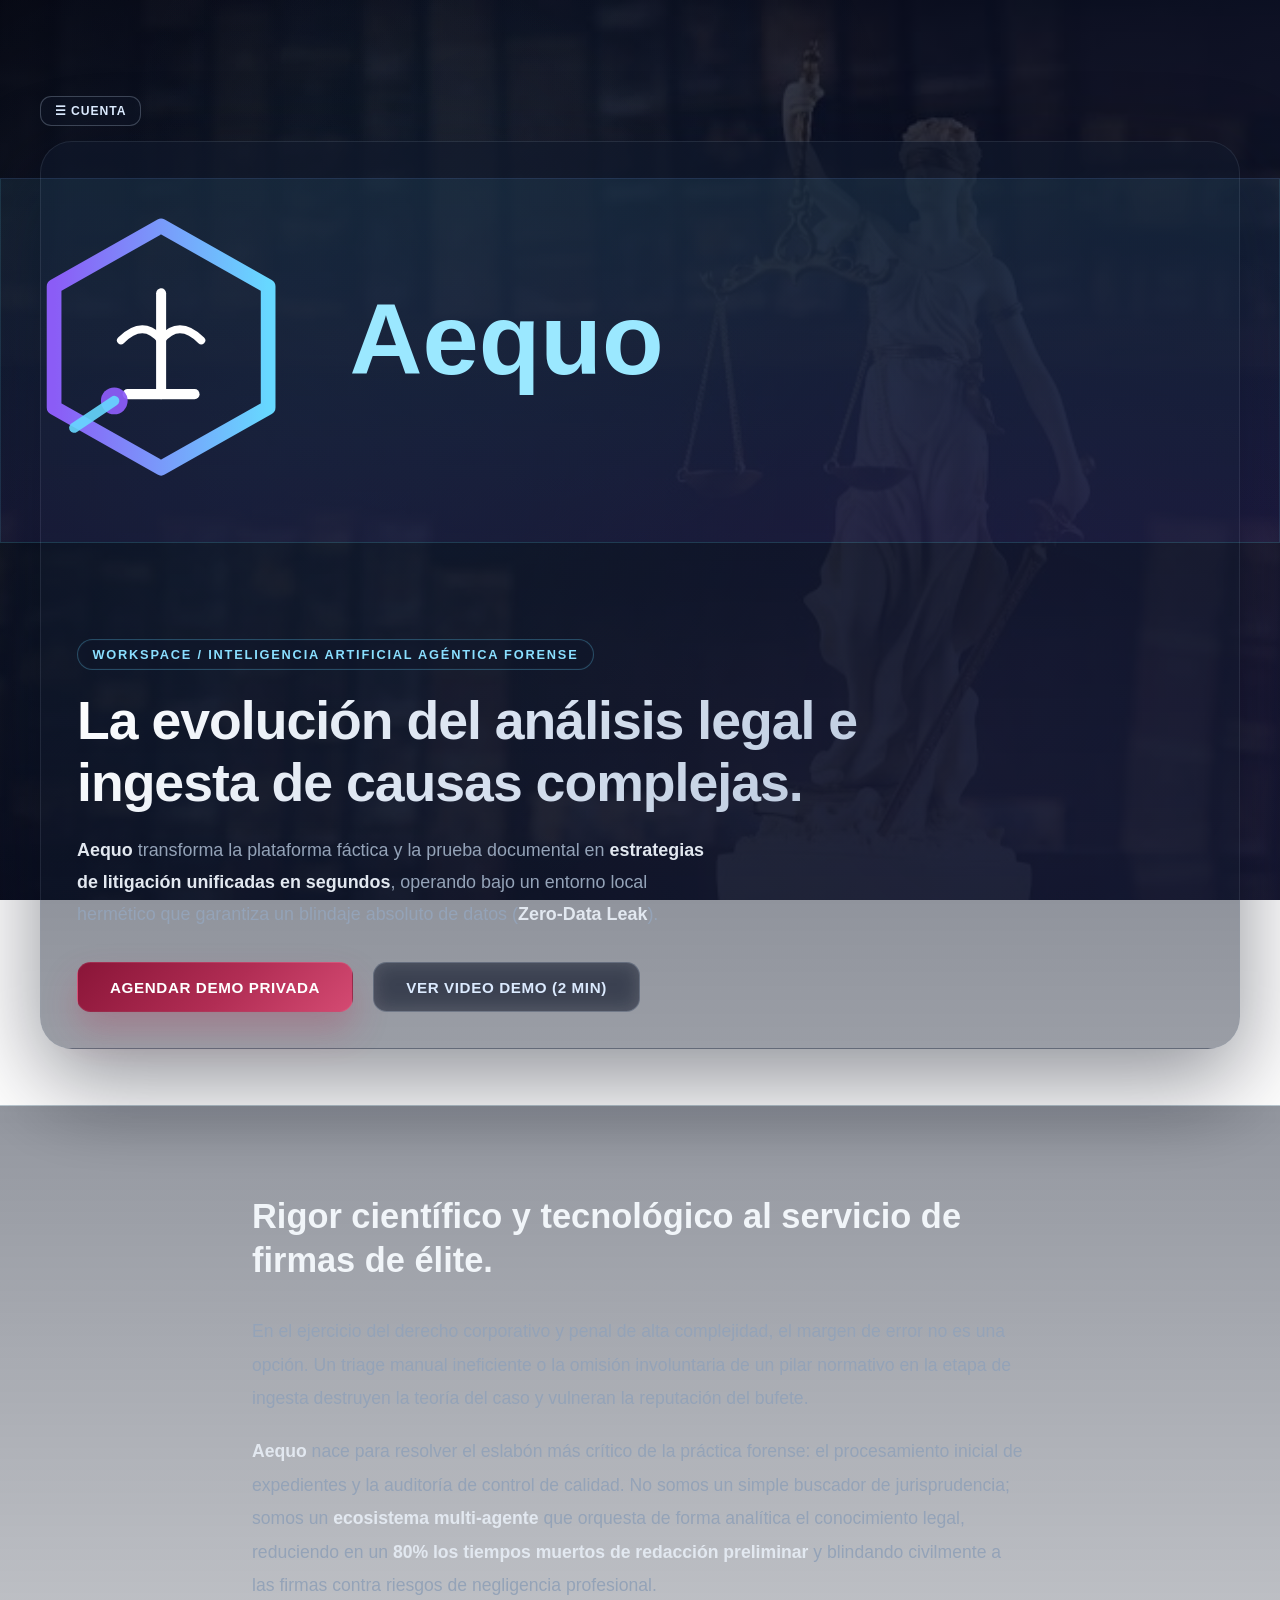
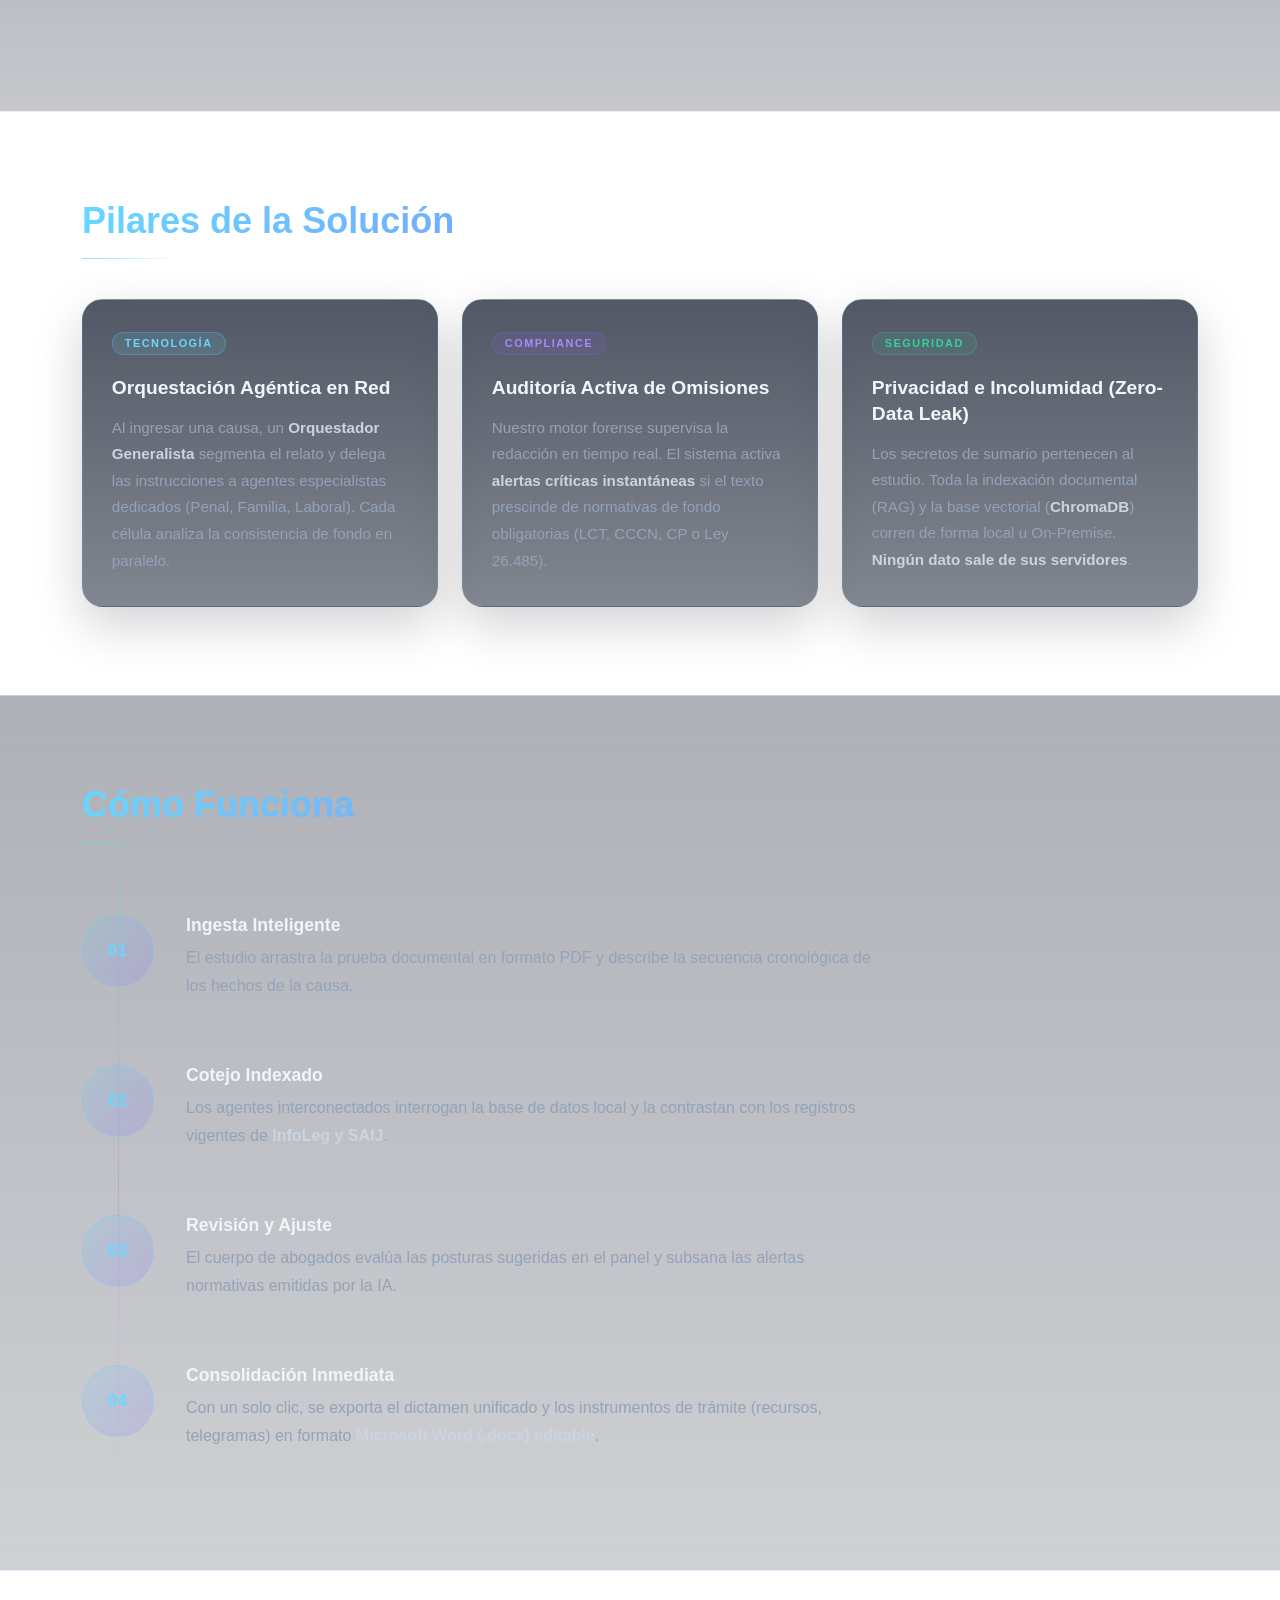
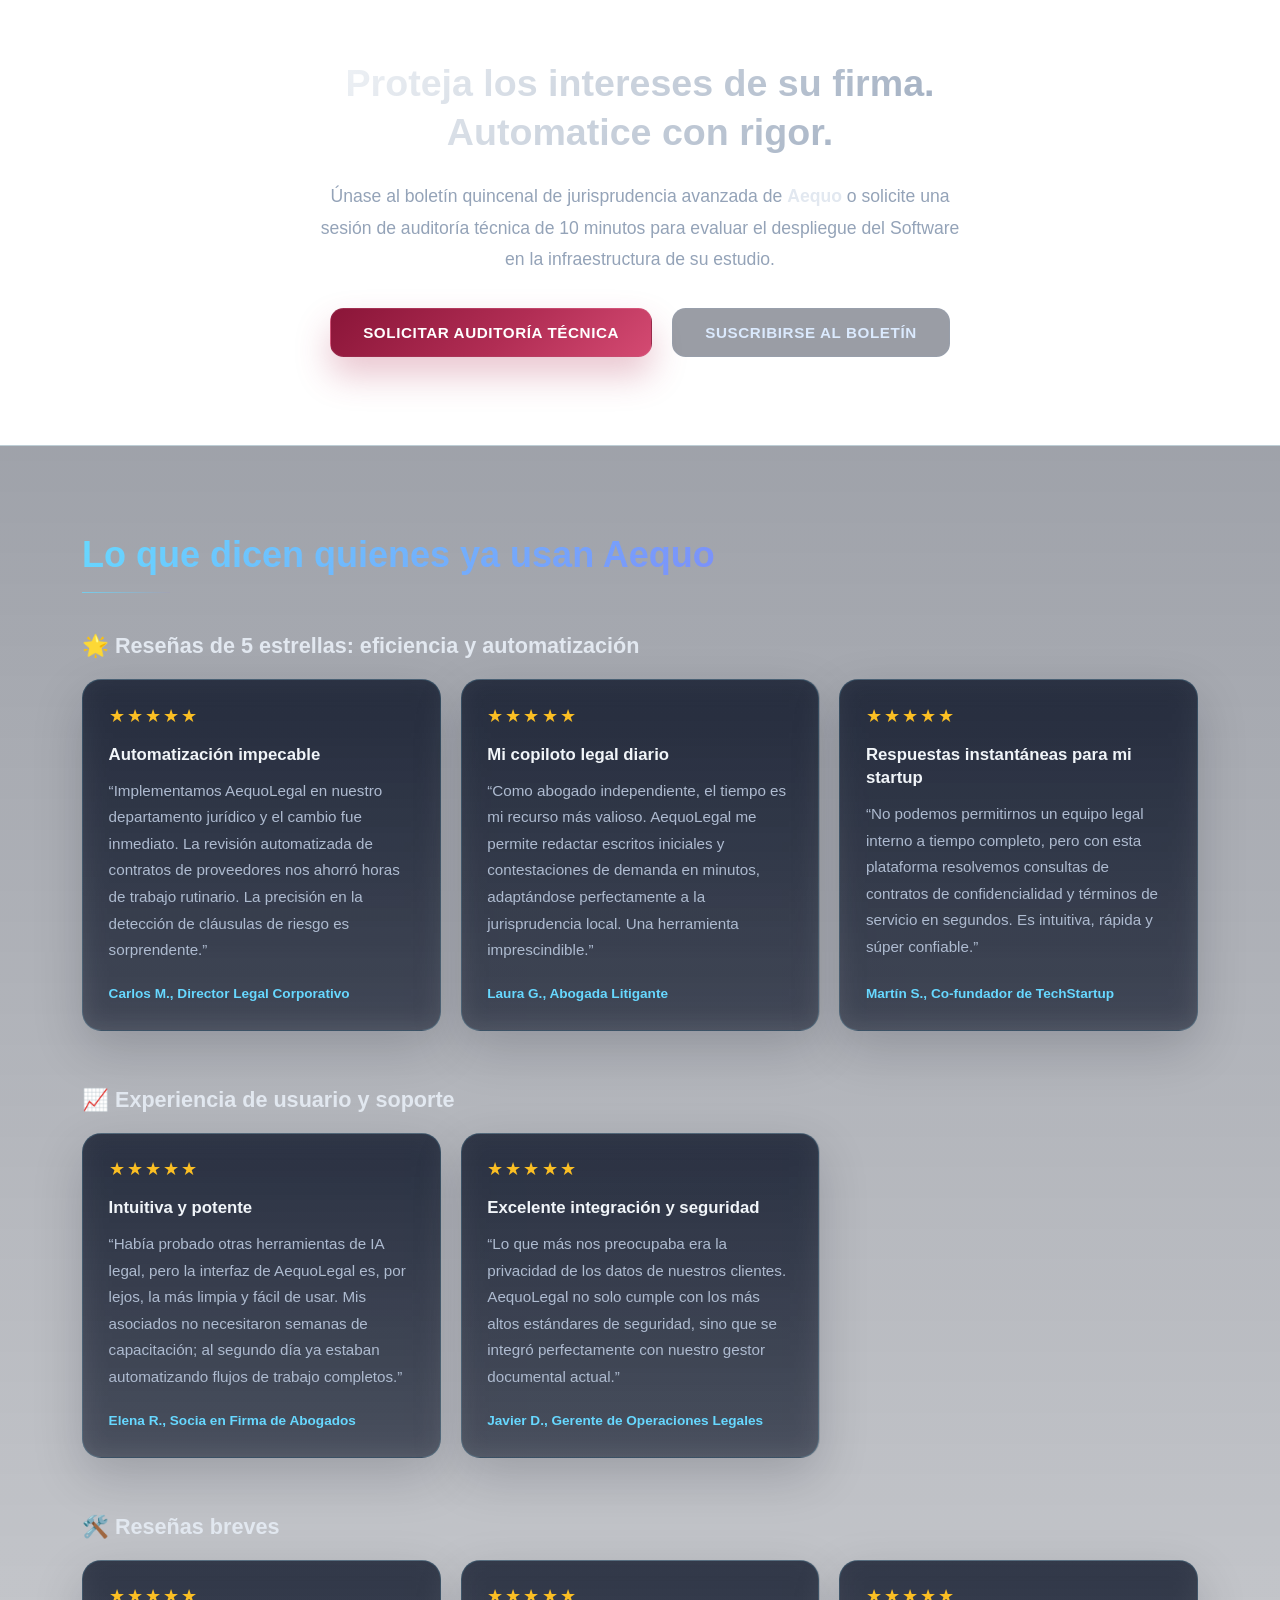
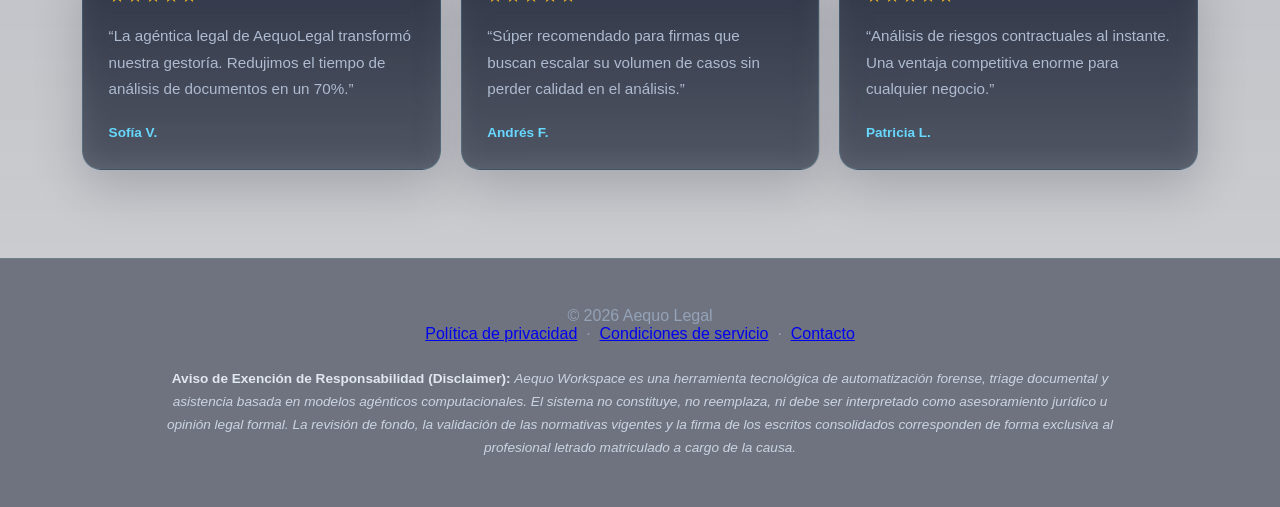
<file: index.html>
<!DOCTYPE html>
<html lang="es">
<head>
<!-- Google tag (gtag.js) -->
<script async src="https://www.googletagmanager.com/gtag/js?id=G-017HM3NNEN"></script>
<script>
  window.dataLayer = window.dataLayer || [];
  function gtag(){dataLayer.push(arguments);}
  gtag('js', new Date());

  gtag('config', 'G-017HM3NNEN');
</script>
    <meta charset="UTF-8">
    <meta name="viewport" content="width=device-width, initial-scale=1.0">
    <title>Aequo — Inteligencia Artificial Legal para Abogados | Análisis de Causas y Prueba</title>
    <meta name="description" content="Aequo es una plataforma de inteligencia artificial legal para abogados: análisis de causas complejas, resumen probatorio, agenda de plazos y estrategia de litigación, con protección total de datos (Zero-Data Leak).">
    <meta name="keywords" content="inteligencia artificial legal, IA para abogados, software jurídico, análisis de causas, resumen probatorio, estrategia de litigación, gestión de expedientes, agenda de plazos procesales, legaltech Argentina, IA forense, análisis de prueba documental, chatbot jurídico, Aequo">
    <meta name="robots" content="index, follow, max-snippet:-1, max-image-preview:large">
    <meta name="author" content="Aequo">
    <meta property="og:type" content="website">
    <meta property="og:locale" content="es_AR">
    <meta property="og:site_name" content="Aequo">
    <meta property="og:title" content="Aequo — Inteligencia Artificial Legal para Abogados">
    <meta property="og:description" content="Transformá prueba documental en estrategias de litigación en segundos, con protección total de datos.">
    <link rel="canonical" href="https://aequolegal.com/">
    <meta property="og:url" content="https://aequolegal.com/">
    <meta property="og:image" content="https://aequolegal.com/assets/og-image.png">
    <meta property="og:image:width" content="1200">
    <meta property="og:image:height" content="630">
    <meta name="twitter:image" content="https://aequolegal.com/assets/og-image.png">
    <meta name="twitter:card" content="summary_large_image">
    <meta name="twitter:title" content="Aequo — Inteligencia Artificial Legal para Abogados">
    <meta name="twitter:description" content="Análisis de causas, resumen probatorio y agenda de plazos con IA forense.">
    <script type="application/ld+json">
    {
      "@context": "https://schema.org",
      "@type": "SoftwareApplication",
      "name": "Aequo",
      "url": "https://aequolegal.com/",
      "applicationCategory": "BusinessApplication",
      "operatingSystem": "Web",
      "inLanguage": "es",
      "description": "Plataforma de inteligencia artificial legal para análisis de causas, resumen probatorio y estrategia de litigación."
    }
    </script>
    <link rel="stylesheet" href="css/styles.css?v=35">
</head>
<body>
    <!-- Splash Screen / Pantalla de Entrada -->
    <div id="splash-screen" class="splash-screen">
        <div class="splash-logo-wrapper">
            <img src="assets/logo-h.svg" alt="Aequo" class="splash-logo" />
        </div>
    </div>

    <!-- Contenedor Único Dinámico (SPA) -->
    <main id="main-content">

        <!-- ═══ SECCIÓN 1: HERO ═══ -->
        <section id="hero" class="hero-section landing-section">
            <div class="hero-shell">
                <div class="hero-auth">
                    <details class="hero-auth-menu">
                        <summary class="hero-auth-trigger">☰ Cuenta</summary>
                        <div class="hero-auth-panel">
                            <a href="signin.html?v=1" class="btn-secondary btn-auth">Signin</a>
                            <a href="signup.html?v=1" class="btn-primary btn-auth">Signup</a>
                        </div>
                    </details>
                </div>
                <div class="hero-inner">
                    <div class="hero-logo-container">
                        <img src="assets/logo.svg" alt="Aequo logo" class="hero-logo" />
                    </div>
                    <div class="hero-text">
                        <span class="hero-kicker">Workspace / Inteligencia Artificial Agéntica Forense</span>
                        <h1>La evolución del análisis legal e ingesta de causas complejas.</h1>
                        <p><strong>Aequo</strong> transforma la plataforma fáctica y la prueba documental en <strong>estrategias de litigación unificadas en segundos</strong>, operando bajo un entorno local hermético que garantiza un blindaje absoluto de datos (<strong>Zero-Data Leak</strong>).</p>
                        <div class="hero-cta">
                            <a href="agenda-demo.html?v=10" class="btn-primary">Agendar Demo Privada</a>
                            <button type="button" id="btn-ver-demo" class="btn-secondary">Ver Video Demo (2 min)</button>
                        </div>
                    </div>
                </div>
            </div>
        </section>

        <!-- ═══ SECCIÓN 2: MANIFIESTO ═══ -->
        <section id="manifiesto" class="manifiesto-section landing-section">
            <div class="section-container">
                <h2>Rigor científico y tecnológico al servicio de firmas de élite.</h2>
                <p>En el ejercicio del derecho corporativo y penal de alta complejidad, el margen de error no es una opción. Un triage manual ineficiente o la omisión involuntaria de un pilar normativo en la etapa de ingesta destruyen la teoría del caso y vulneran la reputación del bufete.</p>
                <p><strong>Aequo</strong> nace para resolver el eslabón más crítico de la práctica forense: el procesamiento inicial de expedientes y la auditoría de control de calidad. No somos un simple buscador de jurisprudencia; somos un <strong>ecosistema multi-agente</strong> que orquesta de forma analítica el conocimiento legal, reduciendo en un <strong>80% los tiempos muertos de redacción preliminar</strong> y blindando civilmente a las firmas contra riesgos de negligencia profesional.</p>
            </div>
        </section>

        <!-- ═══ SECCIÓN 3: PILARES ═══ -->
        <section id="pilares" class="pilares-section landing-section">
            <div class="section-container">
                <h2 class="section-title">Pilares de la Solución</h2>
                <div class="cards-grid">
                    <article class="pilar-card">
                        <span class="card-tag tecnologia">Tecnología</span>
                        <h3>Orquestación Agéntica en Red</h3>
                        <p>Al ingresar una causa, un <strong>Orquestador Generalista</strong> segmenta el relato y delega las instrucciones a agentes especialistas dedicados (Penal, Familia, Laboral). Cada célula analiza la consistencia de fondo en paralelo.</p>
                    </article>
                    <article class="pilar-card">
                        <span class="card-tag compliance">Compliance</span>
                        <h3>Auditoría Activa de Omisiones</h3>
                        <p>Nuestro motor forense supervisa la redacción en tiempo real. El sistema activa <strong>alertas críticas instantáneas</strong> si el texto prescinde de normativas de fondo obligatorias (LCT, CCCN, CP o Ley 26.485).</p>
                    </article>
                    <article class="pilar-card">
                        <span class="card-tag seguridad">Seguridad</span>
                        <h3>Privacidad e Incolumidad (Zero-Data Leak)</h3>
                        <p>Los secretos de sumario pertenecen al estudio. Toda la indexación documental (RAG) y la base vectorial (<strong>ChromaDB</strong>) corren de forma local u On-Premise. <strong>Ningún dato sale de sus servidores</strong>.</p>
                    </article>
                </div>
            </div>
        </section>

        <!-- ═══ SECCIÓN 4: FLUJO OPERATIVO ═══ -->
        <section id="flujo" class="flujo-section landing-section">
            <div class="section-container">
                <h2 class="section-title">Cómo Funciona</h2>
                <ol class="flujo-steps">
                    <li class="flujo-step">
                        <span class="step-number">01</span>
                        <div class="step-body">
                            <h4>Ingesta Inteligente</h4>
                            <p>El estudio arrastra la prueba documental en formato PDF y describe la secuencia cronológica de los hechos de la causa.</p>
                        </div>
                    </li>
                    <li class="flujo-step">
                        <span class="step-number">02</span>
                        <div class="step-body">
                            <h4>Cotejo Indexado</h4>
                            <p>Los agentes interconectados interrogan la base de datos local y la contrastan con los registros vigentes de <strong>InfoLeg y SAIJ</strong>.</p>
                        </div>
                    </li>
                    <li class="flujo-step">
                        <span class="step-number">03</span>
                        <div class="step-body">
                            <h4>Revisión y Ajuste</h4>
                            <p>El cuerpo de abogados evalúa las posturas sugeridas en el panel y subsana las alertas normativas emitidas por la IA.</p>
                        </div>
                    </li>
                    <li class="flujo-step">
                        <span class="step-number">04</span>
                        <div class="step-body">
                            <h4>Consolidación Inmediata</h4>
                            <p>Con un solo clic, se exporta el dictamen unificado y los instrumentos de trámite (recursos, telegramas) en formato <strong>Microsoft Word (.docx) editable</strong>.</p>
                        </div>
                    </li>
                </ol>
            </div>
        </section>

        <!-- ═══ SECCIÓN 5: CTA CIERRE ═══ -->
        <section id="agenda" class="cta-section landing-section">
            <div class="section-container cta-inner">
                <h2>Proteja los intereses de su firma. Automatice con rigor.</h2>
                <p>Únase al boletín quincenal de jurisprudencia avanzada de <strong>Aequo</strong> o solicite una sesión de auditoría técnica de 10 minutos para evaluar el despliegue del Software en la infraestructura de su estudio.</p>
                <div class="cta-buttons">
                    <a href="auditoria-tecnica.html?v=1" class="btn-primary">Solicitar Auditoría Técnica</a>
                    <a href="suscripcion-boletin.html?v=1" class="btn-secondary">Suscribirse al Boletín</a>
                </div>
            </div>
        </section>

        <!-- ═══ SECCIÓN 6: RESEÑAS ═══ -->
        <section id="resenas" class="resenas-section landing-section">
            <div class="section-container">
                <h2 class="section-title">Lo que dicen quienes ya usan Aequo</h2>

                <div class="resenas-group">
                    <h3>🌟 Reseñas de 5 estrellas: eficiencia y automatización</h3>
                    <div class="resenas-grid">
                        <article class="resena-card">
                            <span class="resena-stars" role="img" aria-label="5 de 5 estrellas">★★★★★</span>
                            <h4>Automatización impecable</h4>
                            <blockquote>“Implementamos AequoLegal en nuestro departamento jurídico y el cambio fue inmediato. La revisión automatizada de contratos de proveedores nos ahorró horas de trabajo rutinario. La precisión en la detección de cláusulas de riesgo es sorprendente.”</blockquote>
                            <p class="resena-author">Carlos M., Director Legal Corporativo</p>
                        </article>
                        <article class="resena-card">
                            <span class="resena-stars" role="img" aria-label="5 de 5 estrellas">★★★★★</span>
                            <h4>Mi copiloto legal diario</h4>
                            <blockquote>“Como abogado independiente, el tiempo es mi recurso más valioso. AequoLegal me permite redactar escritos iniciales y contestaciones de demanda en minutos, adaptándose perfectamente a la jurisprudencia local. Una herramienta imprescindible.”</blockquote>
                            <p class="resena-author">Laura G., Abogada Litigante</p>
                        </article>
                        <article class="resena-card">
                            <span class="resena-stars" role="img" aria-label="5 de 5 estrellas">★★★★★</span>
                            <h4>Respuestas instantáneas para mi startup</h4>
                            <blockquote>“No podemos permitirnos un equipo legal interno a tiempo completo, pero con esta plataforma resolvemos consultas de contratos de confidencialidad y términos de servicio en segundos. Es intuitiva, rápida y súper confiable.”</blockquote>
                            <p class="resena-author">Martín S., Co-fundador de TechStartup</p>
                        </article>
                    </div>
                </div>

                <div class="resenas-group">
                    <h3>📈 Experiencia de usuario y soporte</h3>
                    <div class="resenas-grid">
                        <article class="resena-card">
                            <span class="resena-stars" role="img" aria-label="5 de 5 estrellas">★★★★★</span>
                            <h4>Intuitiva y potente</h4>
                            <blockquote>“Había probado otras herramientas de IA legal, pero la interfaz de AequoLegal es, por lejos, la más limpia y fácil de usar. Mis asociados no necesitaron semanas de capacitación; al segundo día ya estaban automatizando flujos de trabajo completos.”</blockquote>
                            <p class="resena-author">Elena R., Socia en Firma de Abogados</p>
                        </article>
                        <article class="resena-card">
                            <span class="resena-stars" role="img" aria-label="5 de 5 estrellas">★★★★★</span>
                            <h4>Excelente integración y seguridad</h4>
                            <blockquote>“Lo que más nos preocupaba era la privacidad de los datos de nuestros clientes. AequoLegal no solo cumple con los más altos estándares de seguridad, sino que se integró perfectamente con nuestro gestor documental actual.”</blockquote>
                            <p class="resena-author">Javier D., Gerente de Operaciones Legales</p>
                        </article>
                    </div>
                </div>

                <div class="resenas-group">
                    <h3>🛠️ Reseñas breves</h3>
                    <div class="resenas-grid resenas-grid-short">
                        <article class="resena-card">
                            <span class="resena-stars" role="img" aria-label="5 de 5 estrellas">★★★★★</span>
                            <blockquote>“La agéntica legal de AequoLegal transformó nuestra gestoría. Redujimos el tiempo de análisis de documentos en un 70%.”</blockquote>
                            <p class="resena-author">Sofía V.</p>
                        </article>
                        <article class="resena-card">
                            <span class="resena-stars" role="img" aria-label="5 de 5 estrellas">★★★★★</span>
                            <blockquote>“Súper recomendado para firmas que buscan escalar su volumen de casos sin perder calidad en el análisis.”</blockquote>
                            <p class="resena-author">Andrés F.</p>
                        </article>
                        <article class="resena-card">
                            <span class="resena-stars" role="img" aria-label="5 de 5 estrellas">★★★★★</span>
                            <blockquote>“Análisis de riesgos contractuales al instante. Una ventaja competitiva enorme para cualquier negocio.”</blockquote>
                            <p class="resena-author">Patricia L.</p>
                        </article>
                    </div>
                </div>
            </div>
        </section>

    </main>

    <!-- ═══ MODAL: VIDEO DEMO ═══ -->
    <div id="video-demo-modal" class="video-modal-overlay" hidden>
        <div class="video-modal-content">
            <button type="button" id="btn-cerrar-demo" class="video-modal-close" aria-label="Cerrar video">&times;</button>
            <video id="video-demo-player" controls playsinline preload="none">
                <source src="assets/final_aequo.mp4" type="video/mp4">
                Tu navegador no soporta la reproducción de video.
            </video>
        </div>
    </div>

    <footer class="footer-container">
        <p>&copy; 2026 Aequo Legal</p>
        <p><a href="privacidad.html">Política de privacidad</a> &nbsp;·&nbsp; <a href="condiciones.html">Condiciones de servicio</a> &nbsp;·&nbsp; <a href="mailto:contacto@aequolegal.com">Contacto</a></p>
        <p class="footer-disclaimer"><strong>Aviso de Exención de Responsabilidad (Disclaimer):</strong> <em>Aequo Workspace es una herramienta tecnológica de automatización forense, triage documental y asistencia basada en modelos agénticos computacionales. El sistema no constituye, no reemplaza, ni debe ser interpretado como asesoramiento jurídico u opinión legal formal. La revisión de fondo, la validación de las normativas vigentes y la firma de los escritos consolidados corresponden de forma exclusiva al profesional letrado matriculado a cargo de la causa.</em></p>
    </footer>

    <!-- Inyección Lógica Modular -->
    <script type="module" src="js/app.js?v=2"></script>
</body>
</html>
</file>
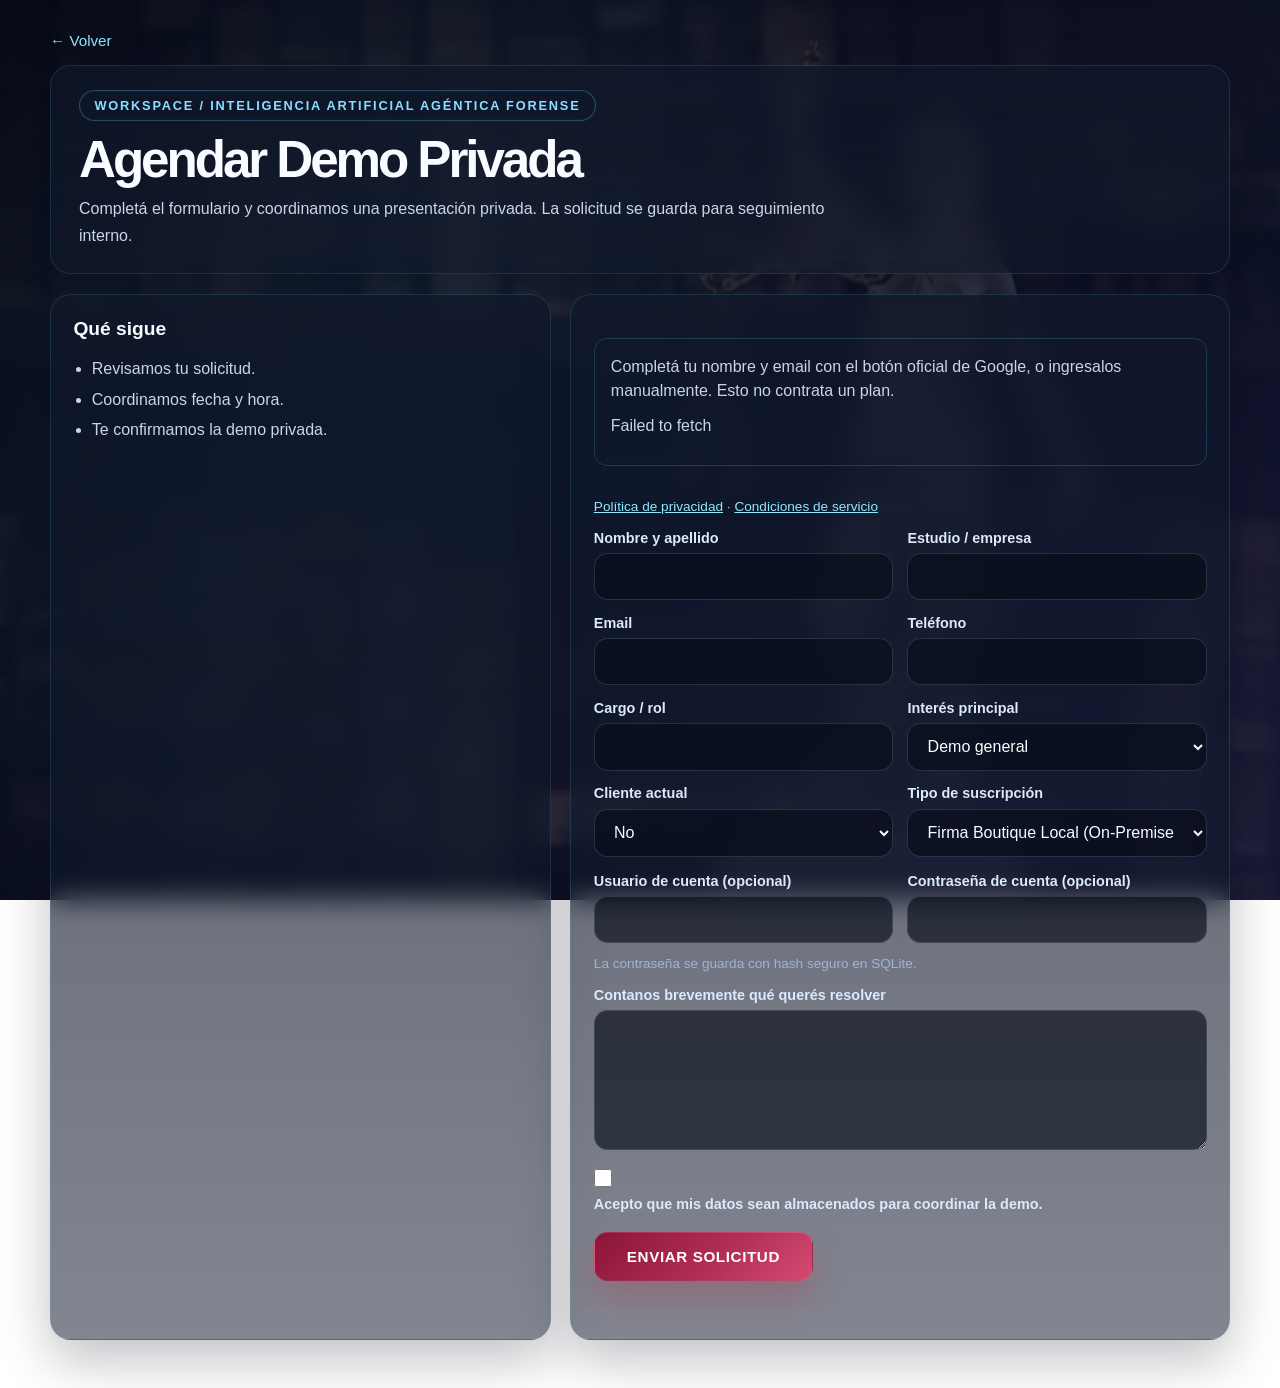
<file: agenda-demo.html>
<!DOCTYPE html>
<html lang="es">
<head>
<!-- Google tag (gtag.js) -->
<script async src="https://www.googletagmanager.com/gtag/js?id=G-017HM3NNEN"></script>
<script>
  window.dataLayer = window.dataLayer || [];
  function gtag(){dataLayer.push(arguments);}
  gtag('js', new Date());

  gtag('config', 'G-017HM3NNEN');
</script>
    <meta charset="UTF-8">
    <meta name="viewport" content="width=device-width, initial-scale=1.0">
    <title>Aequo — Agenda Demo Privada</title>
    <link rel="stylesheet" href="css/styles.css?v=11">
</head>
<body class="agenda-body">
    <main class="agenda-page">
        <section class="agenda-page-hero landing-section visible">
            <div class="agenda-page-shell">
                <a href="index.html" class="agenda-back-link">← Volver</a>
                <div class="agenda-hero-card">
                    <span class="hero-kicker">Workspace / Inteligencia Artificial Agéntica Forense</span>
                    <h1>Agendar Demo Privada</h1>
                    <p>Completá el formulario y coordinamos una presentación privada. La solicitud se guarda para seguimiento interno.</p>
                </div>
                <div class="agenda-layout">
                    <section class="agenda-copy-card">
                        <h2>Qué sigue</h2>
                        <ul>
                            <li>Revisamos tu solicitud.</li>
                            <li>Coordinamos fecha y hora.</li>
                            <li>Te confirmamos la demo privada.</li>
                        </ul>
                    </section>

                    <section class="agenda-form-card">
                        <form id="agenda-form" class="agenda-form">
                            <div class="google-signin-area">
                                <p>Completá tu nombre y email con el botón oficial de Google, o ingresalos manualmente. Esto no contrata un plan.</p>
                                <div data-google-contact-button></div>
                                <p data-google-contact-status class="agenda-status" aria-live="polite"></p>
                                <button data-google-contact-manual type="button" class="btn-secondary" hidden>Usar datos manuales</button>
                            </div>
                            <p class="agenda-help"><a href="privacidad.html">Política de privacidad</a> · <a href="condiciones.html">Condiciones de servicio</a></p>
                            <div class="agenda-grid">
                                <label>
                                    <span>Nombre y apellido</span>
                                    <input name="nombre" type="text" required />
                                </label>
                                <label>
                                    <span>Estudio / empresa</span>
                                    <input name="empresa" type="text" required />
                                </label>
                                <label>
                                    <span>Email</span>
                                    <input name="email" type="email" required />
                                </label>
                                <label>
                                    <span>Teléfono</span>
                                    <input name="telefono" type="text" required />
                                </label>
                                <label>
                                    <span>Cargo / rol</span>
                                    <input name="cargo" type="text" required />
                                </label>
                                <label>
                                    <span>Interés principal</span>
                                    <select name="interes">
                                        <option>Demo general</option>
                                        <option>Casos penales</option>
                                        <option>Casos familiares</option>
                                        <option>Casos laborales</option>
                                        <option>Implementación corporativa</option>
                                    </select>
                                </label>
                                <label>
                                    <span>Cliente actual</span>
                                    <select name="es_cliente">
                                        <option value="no" selected>No</option>
                                        <option value="si">Sí</option>
                                    </select>
                                </label>
                                <label>
                                    <span>Tipo de suscripción</span>
                                    <select name="subscription_type">
                                        <option>Firma Boutique Local (On-Premise)</option>
                                        <option>Estudio Asociado (Cloud Gestionado)</option>
                                        <option>Firma Corporativa (Cloud Aislado)</option>
                                        <option>Plan Élite / Enterprise</option>
                                        <option>Plan Crédito Base</option>
                                        <option>Plan Crédito Premium</option>
                                        <option>Aequo Ciudadano (Express)</option>
                                        <option>Suscripción Litigio Activo</option>
                                    </select>
                                </label>
                            </div>

                            <div class="agenda-grid">
                                <label>
                                    <span>Usuario de cuenta (opcional)</span>
                                    <input name="username" type="text" />
                                </label>
                                <label>
                                    <span>Contraseña de cuenta (opcional)</span>
                                    <input name="password" type="password" />
                                </label>
                            </div>
                            <p class="agenda-help">La contraseña se guarda con hash seguro en SQLite.</p>

                            <label class="full-width">
                                <span>Contanos brevemente qué querés resolver</span>
                                <textarea name="mensaje" rows="6"></textarea>
                            </label>

                            <label class="consent-row">
                                <input name="consentimiento" type="checkbox" required />
                                <span>Acepto que mis datos sean almacenados para coordinar la demo.</span>
                            </label>

                            <button type="submit" class="btn-primary agenda-submit">Enviar solicitud</button>
                            <p id="agenda-status" class="agenda-status" aria-live="polite"></p>
                        </form>
                    </section>
                </div>
            </div>
        </section>
    </main>
    <script type="module" src="js/agenda.js?v=5"></script>
</body>
</html>
</file>
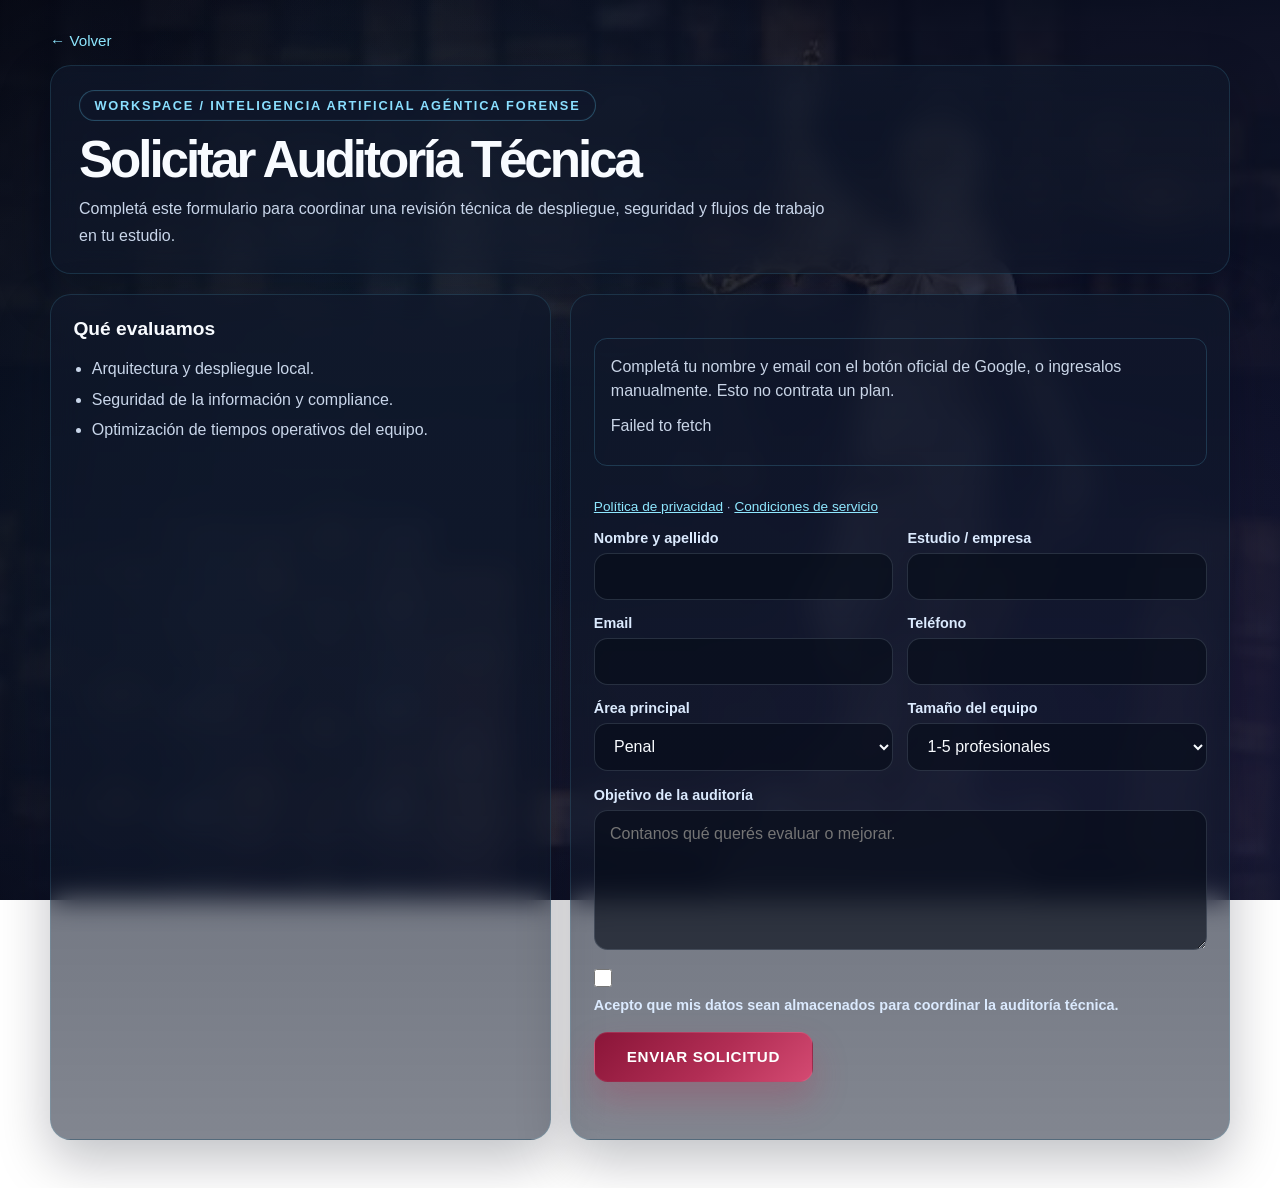
<file: auditoria-tecnica.html>
<!DOCTYPE html>
<html lang="es">
<head>
<!-- Google tag (gtag.js) -->
<script async src="https://www.googletagmanager.com/gtag/js?id=G-017HM3NNEN"></script>
<script>
  window.dataLayer = window.dataLayer || [];
  function gtag(){dataLayer.push(arguments);}
  gtag('js', new Date());

  gtag('config', 'G-017HM3NNEN');
</script>
    <meta charset="UTF-8">
    <meta name="viewport" content="width=device-width, initial-scale=1.0">
    <title>Aequo - Solicitud de Auditoría Técnica</title>
    <link rel="stylesheet" href="css/styles.css?v=12">
</head>
<body class="agenda-body">
    <main class="agenda-page">
        <section class="agenda-page-hero landing-section visible">
            <div class="agenda-page-shell">
                <a href="index.html" class="agenda-back-link">← Volver</a>
                <div class="agenda-hero-card">
                    <span class="hero-kicker">Workspace / Inteligencia Artificial Agéntica Forense</span>
                    <h1>Solicitar Auditoría Técnica</h1>
                    <p>Completá este formulario para coordinar una revisión técnica de despliegue, seguridad y flujos de trabajo en tu estudio.</p>
                </div>
                <div class="agenda-layout">
                    <section class="agenda-copy-card">
                        <h2>Qué evaluamos</h2>
                        <ul>
                            <li>Arquitectura y despliegue local.</li>
                            <li>Seguridad de la información y compliance.</li>
                            <li>Optimización de tiempos operativos del equipo.</li>
                        </ul>
                    </section>

                    <section class="agenda-form-card">
                        <form id="auditoria-form" class="agenda-form">
                            <div class="google-signin-area">
                                <p>Completá tu nombre y email con el botón oficial de Google, o ingresalos manualmente. Esto no contrata un plan.</p>
                                <div data-google-contact-button></div>
                                <p data-google-contact-status class="agenda-status" aria-live="polite"></p>
                                <button data-google-contact-manual type="button" class="btn-secondary" hidden>Usar datos manuales</button>
                            </div>
                            <p class="agenda-help"><a href="privacidad.html">Política de privacidad</a> · <a href="condiciones.html">Condiciones de servicio</a></p>
                            <div class="agenda-grid">
                                <label>
                                    <span>Nombre y apellido</span>
                                    <input name="nombre" type="text" required />
                                </label>
                                <label>
                                    <span>Estudio / empresa</span>
                                    <input name="empresa" type="text" required />
                                </label>
                                <label>
                                    <span>Email</span>
                                    <input name="email" type="email" required />
                                </label>
                                <label>
                                    <span>Teléfono</span>
                                    <input name="telefono" type="text" required />
                                </label>
                                <label>
                                    <span>Área principal</span>
                                    <select name="area_principal">
                                        <option>Penal</option>
                                        <option>Familia</option>
                                        <option>Laboral</option>
                                        <option>Corporativo</option>
                                        <option>Multifuero</option>
                                    </select>
                                </label>
                                <label>
                                    <span>Tamaño del equipo</span>
                                    <select name="tamano_equipo">
                                        <option>1-5 profesionales</option>
                                        <option>6-20 profesionales</option>
                                        <option>21-50 profesionales</option>
                                        <option>Más de 50 profesionales</option>
                                    </select>
                                </label>
                            </div>

                            <label class="full-width">
                                <span>Objetivo de la auditoría</span>
                                <textarea name="objetivo" rows="6" placeholder="Contanos qué querés evaluar o mejorar."></textarea>
                            </label>

                            <label class="consent-row">
                                <input name="consentimiento" type="checkbox" required />
                                <span>Acepto que mis datos sean almacenados para coordinar la auditoría técnica.</span>
                            </label>

                            <button type="submit" class="btn-primary agenda-submit">Enviar solicitud</button>
                            <p id="auditoria-status" class="agenda-status" aria-live="polite"></p>
                        </form>
                    </section>
                </div>
            </div>
        </section>
    </main>
    <script type="module" src="js/auditoria.js?v=2"></script>
</body>
</html>
</file>
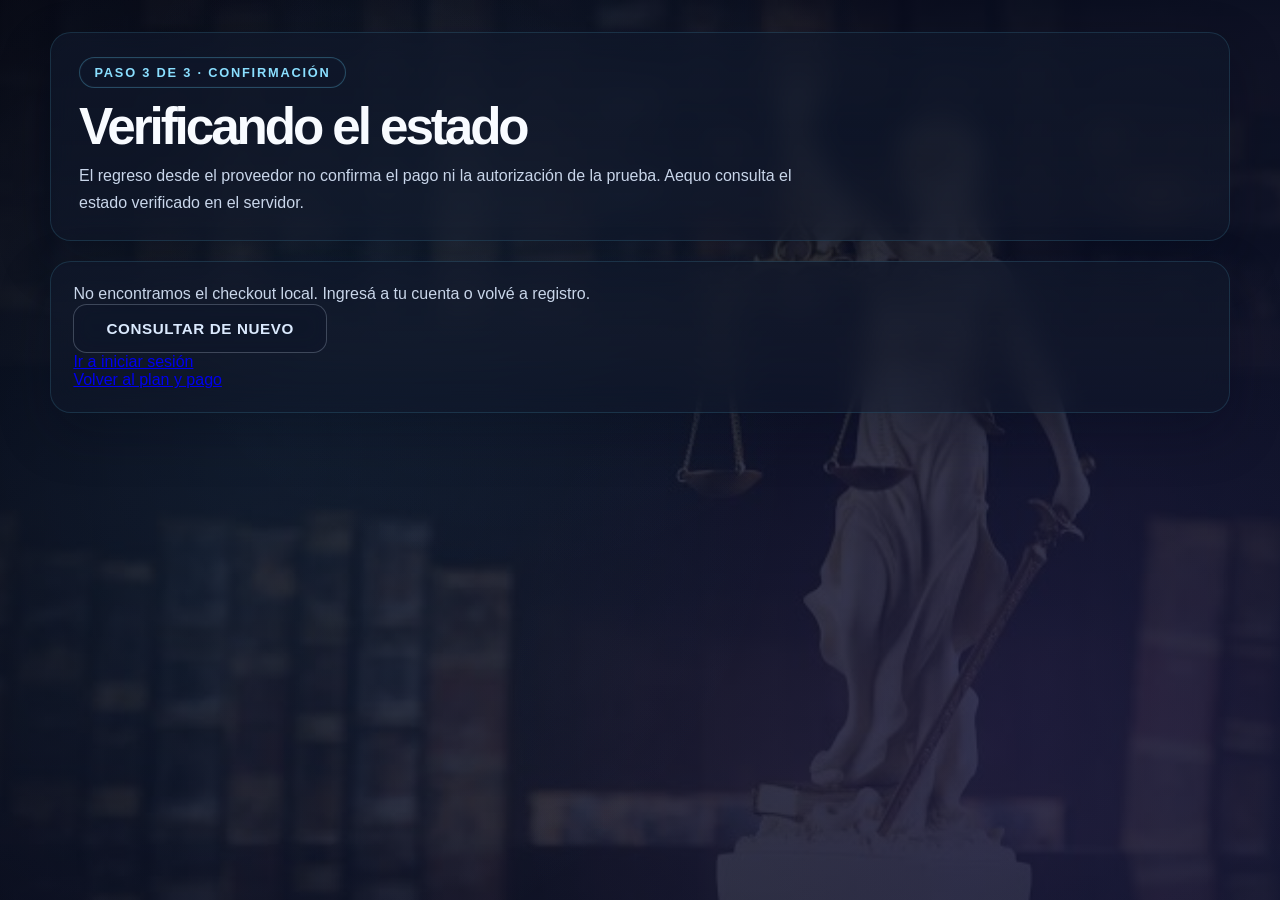
<file: checkout-return.html>
<!DOCTYPE html>
<html lang="es">
<head>
<!-- Google tag (gtag.js) -->
<script async src="https://www.googletagmanager.com/gtag/js?id=G-017HM3NNEN"></script>
<script>
  window.dataLayer = window.dataLayer || [];
  function gtag(){dataLayer.push(arguments);}
  gtag('js', new Date());

  gtag('config', 'G-017HM3NNEN');
</script>
    <meta charset="UTF-8">
    <meta name="viewport" content="width=device-width, initial-scale=1.0">
    <title>Aequo - Estado del pago</title>
    <link rel="stylesheet" href="css/styles.css?v=33">
</head>
<body class="agenda-body">
    <main class="agenda-page">
        <section class="agenda-page-hero landing-section visible">
            <div class="agenda-page-shell">
                <div class="agenda-hero-card">
                    <span class="hero-kicker">Paso 3 de 3 · Confirmación</span>
                    <h1>Verificando el estado</h1>
                    <p>El regreso desde el proveedor no confirma el pago ni la autorización de la prueba. Aequo consulta el estado verificado en el servidor.</p>
                </div>
                <section class="agenda-form-card">
                    <p id="checkout-status" class="agenda-status" aria-live="polite">Esperando confirmación del proveedor…</p>
                    <button id="checkout-check" type="button" class="btn-secondary agenda-submit">Consultar de nuevo</button>
                    <p><a href="signin.html">Ir a iniciar sesión</a></p>
                    <p><a href="pago.html">Volver al plan y pago</a></p>
                </section>
            </div>
        </section>
    </main>
    <script type="module" src="js/checkout-return.js?v=3"></script>
</body>
</html>
</file>
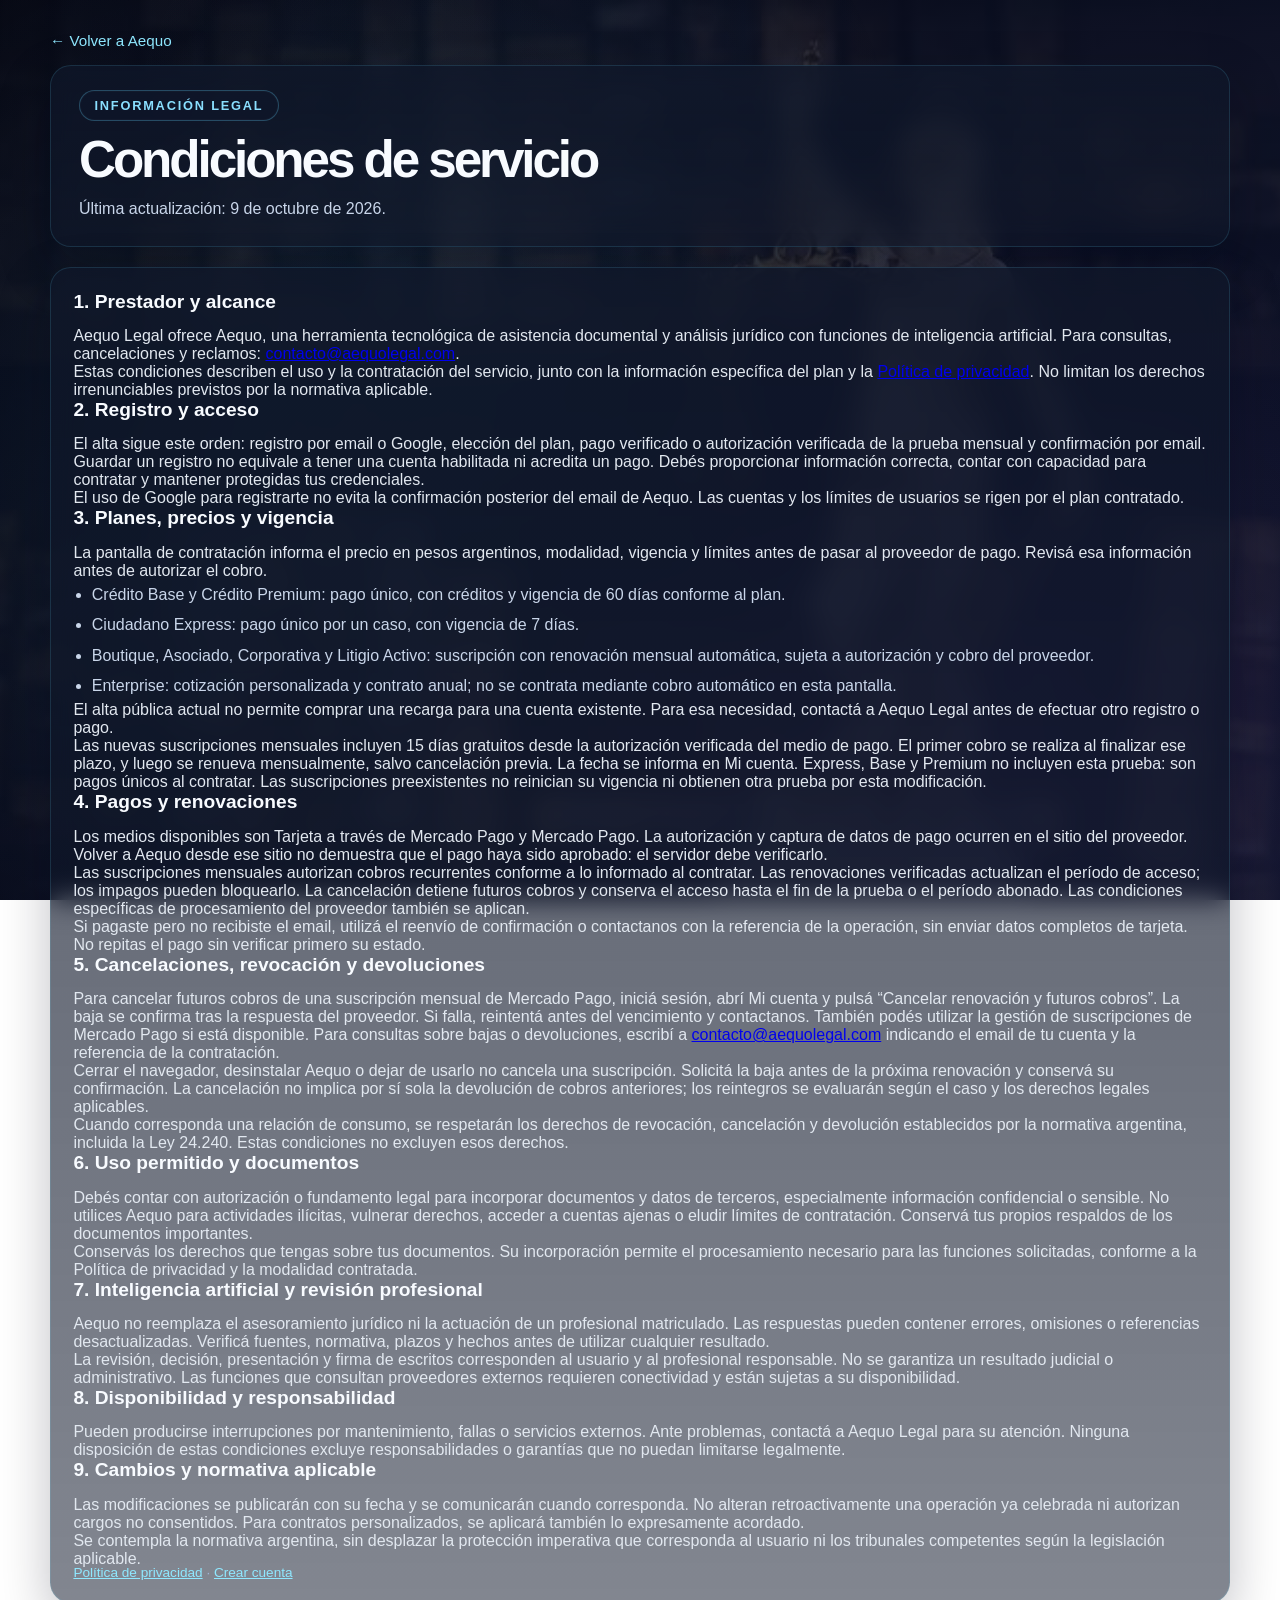
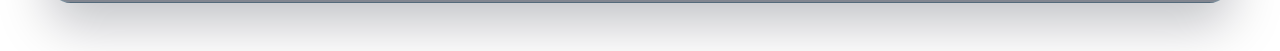
<file: condiciones.html>
<!DOCTYPE html>
<html lang="es">
<head>
<!-- Google tag (gtag.js) -->
<script async src="https://www.googletagmanager.com/gtag/js?id=G-017HM3NNEN"></script>
<script>
  window.dataLayer = window.dataLayer || [];
  function gtag(){dataLayer.push(arguments);}
  gtag('js', new Date());

  gtag('config', 'G-017HM3NNEN');
</script>
    <meta charset="UTF-8">
    <meta name="viewport" content="width=device-width, initial-scale=1.0">
    <title>Condiciones de servicio | Aequo Legal</title>
    <meta name="description" content="Condiciones de uso, contratación, pagos, renovaciones y cancelación del servicio Aequo Legal.">
    <link rel="stylesheet" href="css/styles.css?v=34">
</head>
<body class="agenda-body">
    <main class="agenda-page">
        <section class="agenda-page-hero landing-section visible">
            <div class="agenda-page-shell">
                <a href="index.html" class="agenda-back-link">← Volver a Aequo</a>
                <div class="agenda-hero-card">
                    <span class="hero-kicker">Información legal</span>
                    <h1>Condiciones de servicio</h1>
                    <p>Última actualización: 9 de octubre de 2026.</p>
                </div>
                <article class="agenda-copy-card">
                    <h2>1. Prestador y alcance</h2>
                    <p>Aequo Legal ofrece Aequo, una herramienta tecnológica de asistencia documental y análisis jurídico con funciones de inteligencia artificial. Para consultas, cancelaciones y reclamos: <a href="mailto:contacto@aequolegal.com">contacto@aequolegal.com</a>.</p>
                    <p>Estas condiciones describen el uso y la contratación del servicio, junto con la información específica del plan y la <a href="privacidad.html">Política de privacidad</a>. No limitan los derechos irrenunciables previstos por la normativa aplicable.</p>

                    <h2>2. Registro y acceso</h2>
                    <p>El alta sigue este orden: registro por email o Google, elección del plan, pago verificado o autorización verificada de la prueba mensual y confirmación por email. Guardar un registro no equivale a tener una cuenta habilitada ni acredita un pago. Debés proporcionar información correcta, contar con capacidad para contratar y mantener protegidas tus credenciales.</p>
                    <p>El uso de Google para registrarte no evita la confirmación posterior del email de Aequo. Las cuentas y los límites de usuarios se rigen por el plan contratado.</p>

                    <h2>3. Planes, precios y vigencia</h2>
                    <p>La pantalla de contratación informa el precio en pesos argentinos, modalidad, vigencia y límites antes de pasar al proveedor de pago. Revisá esa información antes de autorizar el cobro.</p>
                    <ul>
                        <li>Crédito Base y Crédito Premium: pago único, con créditos y vigencia de 60 días conforme al plan.</li>
                        <li>Ciudadano Express: pago único por un caso, con vigencia de 7 días.</li>
                        <li>Boutique, Asociado, Corporativa y Litigio Activo: suscripción con renovación mensual automática, sujeta a autorización y cobro del proveedor.</li>
                        <li>Enterprise: cotización personalizada y contrato anual; no se contrata mediante cobro automático en esta pantalla.</li>
                    </ul>
                    <p>El alta pública actual no permite comprar una recarga para una cuenta existente. Para esa necesidad, contactá a Aequo Legal antes de efectuar otro registro o pago.</p>
                    <p>Las nuevas suscripciones mensuales incluyen 15 días gratuitos desde la autorización verificada del medio de pago. El primer cobro se realiza al finalizar ese plazo, y luego se renueva mensualmente, salvo cancelación previa. La fecha se informa en Mi cuenta. Express, Base y Premium no incluyen esta prueba: son pagos únicos al contratar. Las suscripciones preexistentes no reinician su vigencia ni obtienen otra prueba por esta modificación.</p>

                    <h2>4. Pagos y renovaciones</h2>
                    <p>Los medios disponibles son Tarjeta a través de Mercado Pago y Mercado Pago. La autorización y captura de datos de pago ocurren en el sitio del proveedor. Volver a Aequo desde ese sitio no demuestra que el pago haya sido aprobado: el servidor debe verificarlo.</p>
                    <p>Las suscripciones mensuales autorizan cobros recurrentes conforme a lo informado al contratar. Las renovaciones verificadas actualizan el período de acceso; los impagos pueden bloquearlo. La cancelación detiene futuros cobros y conserva el acceso hasta el fin de la prueba o el período abonado. Las condiciones específicas de procesamiento del proveedor también se aplican.</p>
                    <p>Si pagaste pero no recibiste el email, utilizá el reenvío de confirmación o contactanos con la referencia de la operación, sin enviar datos completos de tarjeta. No repitas el pago sin verificar primero su estado.</p>

                    <h2>5. Cancelaciones, revocación y devoluciones</h2>
                    <p>Para cancelar futuros cobros de una suscripción mensual de Mercado Pago, iniciá sesión, abrí Mi cuenta y pulsá “Cancelar renovación y futuros cobros”. La baja se confirma tras la respuesta del proveedor. Si falla, reintentá antes del vencimiento y contactanos. También podés utilizar la gestión de suscripciones de Mercado Pago si está disponible. Para consultas sobre bajas o devoluciones, escribí a <a href="mailto:contacto@aequolegal.com">contacto@aequolegal.com</a> indicando el email de tu cuenta y la referencia de la contratación.</p>
                    <p>Cerrar el navegador, desinstalar Aequo o dejar de usarlo no cancela una suscripción. Solicitá la baja antes de la próxima renovación y conservá su confirmación. La cancelación no implica por sí sola la devolución de cobros anteriores; los reintegros se evaluarán según el caso y los derechos legales aplicables.</p>
                    <p>Cuando corresponda una relación de consumo, se respetarán los derechos de revocación, cancelación y devolución establecidos por la normativa argentina, incluida la Ley 24.240. Estas condiciones no excluyen esos derechos.</p>

                    <h2>6. Uso permitido y documentos</h2>
                    <p>Debés contar con autorización o fundamento legal para incorporar documentos y datos de terceros, especialmente información confidencial o sensible. No utilices Aequo para actividades ilícitas, vulnerar derechos, acceder a cuentas ajenas o eludir límites de contratación. Conservá tus propios respaldos de los documentos importantes.</p>
                    <p>Conservás los derechos que tengas sobre tus documentos. Su incorporación permite el procesamiento necesario para las funciones solicitadas, conforme a la Política de privacidad y la modalidad contratada.</p>

                    <h2>7. Inteligencia artificial y revisión profesional</h2>
                    <p>Aequo no reemplaza el asesoramiento jurídico ni la actuación de un profesional matriculado. Las respuestas pueden contener errores, omisiones o referencias desactualizadas. Verificá fuentes, normativa, plazos y hechos antes de utilizar cualquier resultado.</p>
                    <p>La revisión, decisión, presentación y firma de escritos corresponden al usuario y al profesional responsable. No se garantiza un resultado judicial o administrativo. Las funciones que consultan proveedores externos requieren conectividad y están sujetas a su disponibilidad.</p>

                    <h2>8. Disponibilidad y responsabilidad</h2>
                    <p>Pueden producirse interrupciones por mantenimiento, fallas o servicios externos. Ante problemas, contactá a Aequo Legal para su atención. Ninguna disposición de estas condiciones excluye responsabilidades o garantías que no puedan limitarse legalmente.</p>

                    <h2>9. Cambios y normativa aplicable</h2>
                    <p>Las modificaciones se publicarán con su fecha y se comunicarán cuando corresponda. No alteran retroactivamente una operación ya celebrada ni autorizan cargos no consentidos. Para contratos personalizados, se aplicará también lo expresamente acordado.</p>
                    <p>Se contempla la normativa argentina, sin desplazar la protección imperativa que corresponda al usuario ni los tribunales competentes según la legislación aplicable.</p>
                    <p class="agenda-help"><a href="privacidad.html">Política de privacidad</a> · <a href="signup.html">Crear cuenta</a></p>
                </article>
            </div>
        </section>
    </main>
</body>
</html>
</file>
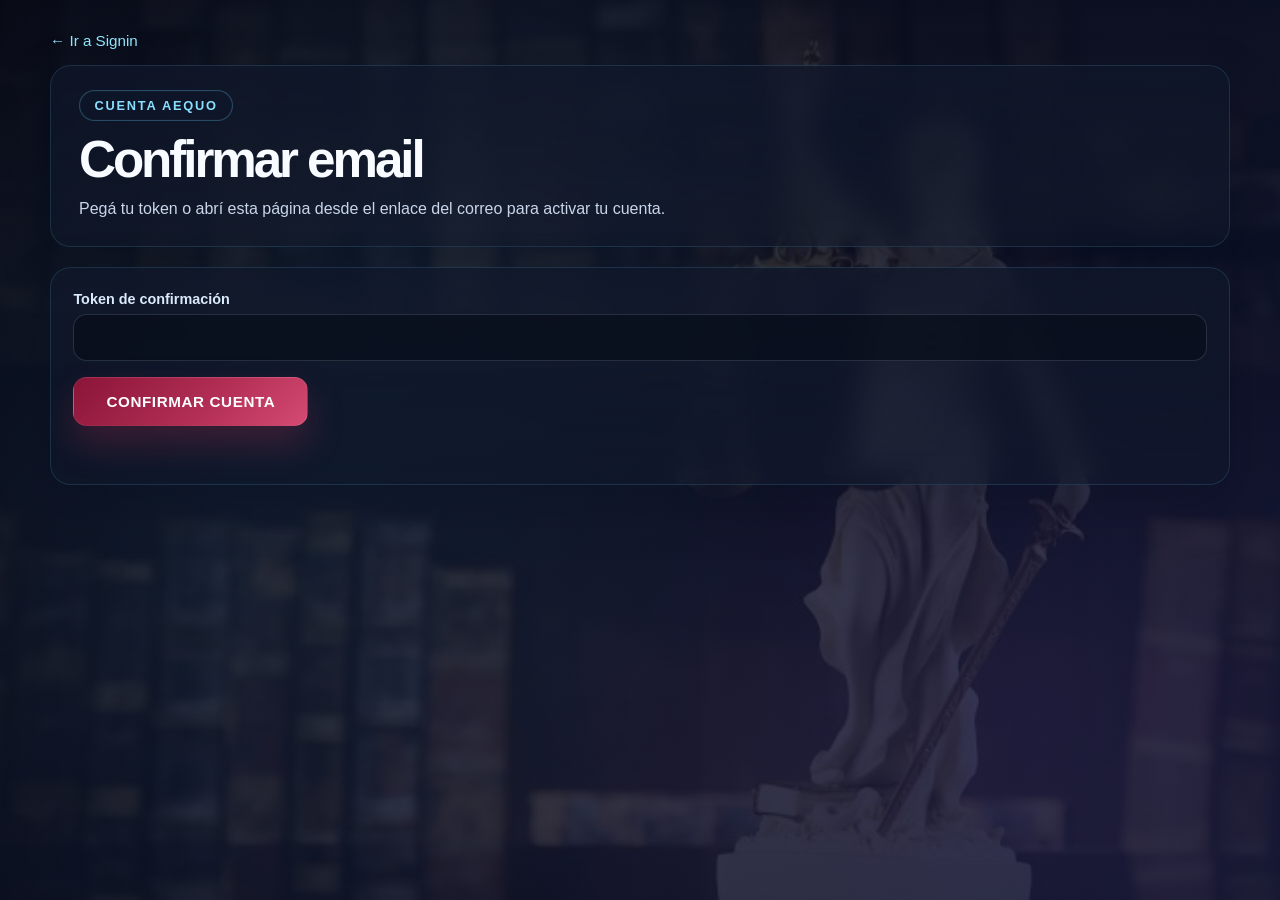
<file: confirmar-cuenta.html>
<!DOCTYPE html>
<html lang="es">
<head>
<!-- Google tag (gtag.js) -->
<script async src="https://www.googletagmanager.com/gtag/js?id=G-017HM3NNEN"></script>
<script>
  window.dataLayer = window.dataLayer || [];
  function gtag(){dataLayer.push(arguments);}
  gtag('js', new Date());

  gtag('config', 'G-017HM3NNEN');
</script>
    <meta charset="UTF-8">
    <meta name="viewport" content="width=device-width, initial-scale=1.0">
    <title>Aequo - Confirmar cuenta</title>
    <link rel="stylesheet" href="css/styles.css?v=31">
</head>
<body class="agenda-body">
    <main class="agenda-page">
        <section class="agenda-page-hero landing-section visible">
            <div class="agenda-page-shell">
                <a href="signin.html?v=1" class="agenda-back-link">← Ir a Signin</a>
                <div class="agenda-hero-card">
                    <span class="hero-kicker">Cuenta Aequo</span>
                    <h1>Confirmar email</h1>
                    <p>Pegá tu token o abrí esta página desde el enlace del correo para activar tu cuenta.</p>
                </div>
                <section class="agenda-form-card">
                    <form id="confirm-form" class="agenda-form">
                        <label class="full-width">
                            <span>Token de confirmación</span>
                            <input id="token" name="token" type="text" required />
                        </label>
                        <button type="submit" class="btn-primary agenda-submit">Confirmar cuenta</button>
                        <p id="confirm-status" class="agenda-status" aria-live="polite"></p>
                    </form>
                </section>
            </div>
        </section>
    </main>
    <script type="module" src="js/confirmar-cuenta.js?v=1"></script>
</body>
</html>
</file>
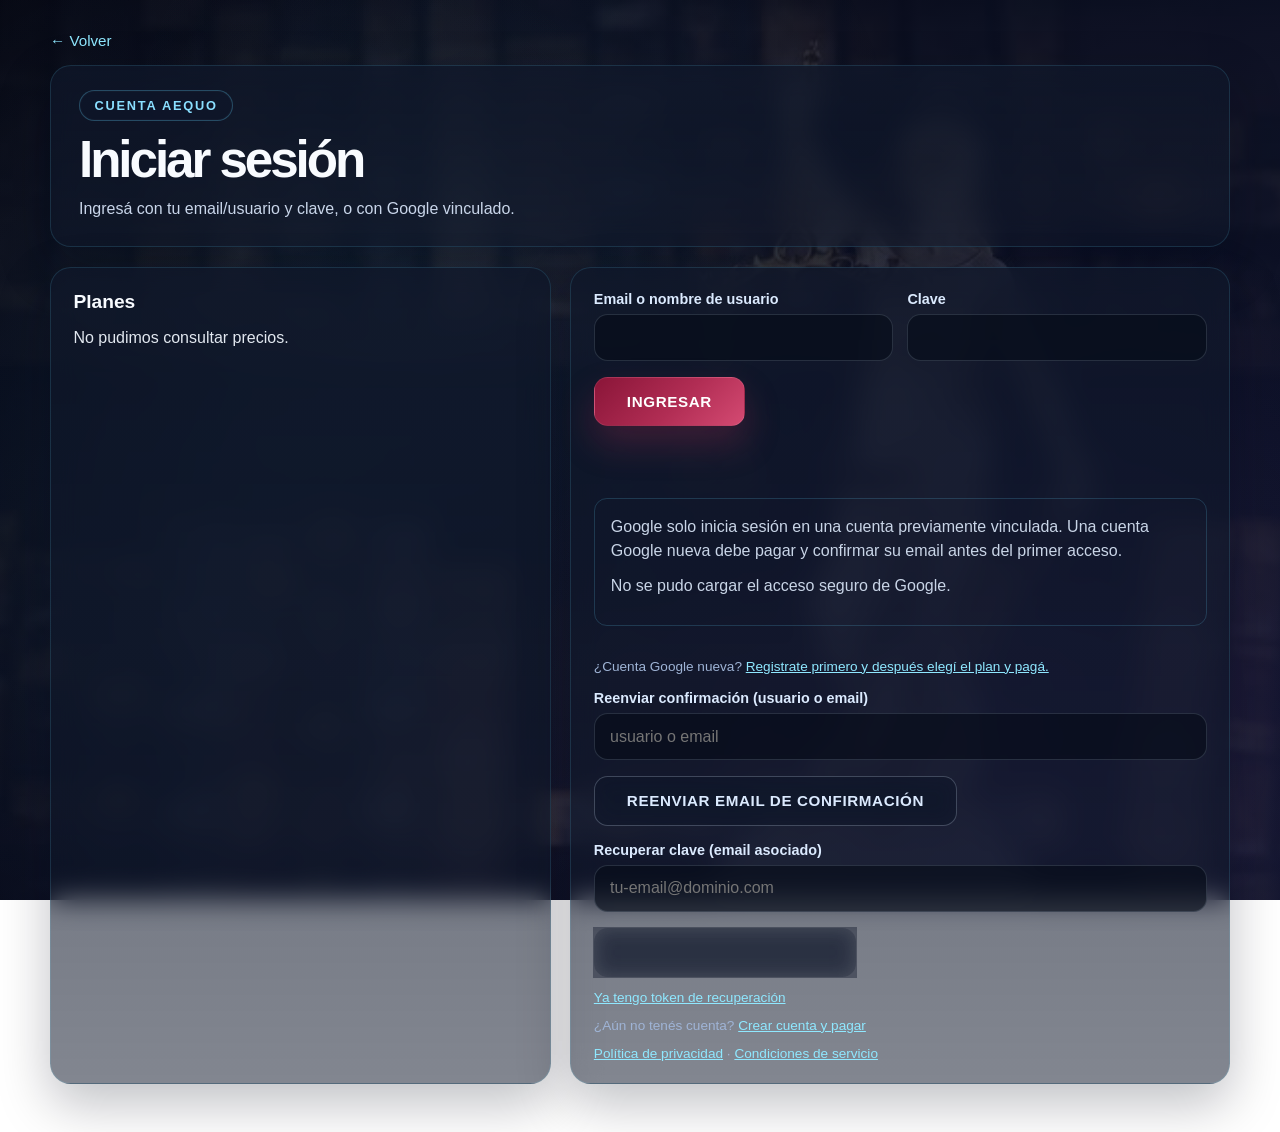
<file: cuenta.html>
<!DOCTYPE html>
<html lang="es">
<head>
<!-- Google tag (gtag.js) -->
<script async src="https://www.googletagmanager.com/gtag/js?id=G-017HM3NNEN"></script>
<script>
  window.dataLayer = window.dataLayer || [];
  function gtag(){dataLayer.push(arguments);}
  gtag('js', new Date());

  gtag('config', 'G-017HM3NNEN');
</script>
    <meta charset="UTF-8">
    <meta name="viewport" content="width=device-width, initial-scale=1.0">
    <title>Aequo - Mi cuenta</title>
    <link rel="stylesheet" href="css/styles.css?v=31">
</head>
<body class="agenda-body">
    <main class="agenda-page">
        <section class="agenda-page-hero landing-section visible">
            <div class="agenda-page-shell">
                <a href="index.html?v=31" class="agenda-back-link">← Volver a Inicio</a>
                <div class="agenda-hero-card">
                    <span class="hero-kicker">Cuenta Aequo</span>
                    <h1>Mi cuenta</h1>
                    <p id="account-welcome">Cargando sesión...</p>
                </div>
                <section class="agenda-form-card">
                    <div class="agenda-form">
                        <p><strong>Usuario:</strong> <span id="account-username">-</span></p>
                        <p><strong>Email confirmado:</strong> <span id="account-email">-</span></p>
                        <p><strong>Modo contratado:</strong> <span id="account-mode" class="account-mode-badge">-</span></p>
                        <p><strong>Estado de acceso:</strong> <span id="account-status">-</span></p>
                        <p><strong>Vigencia:</strong> <span id="account-expiry">-</span></p>
                        <p><strong>Casos activos:</strong> <span id="account-cases">-</span></p>
                        <p><strong>Créditos disponibles:</strong> <span id="account-credits">-</span></p>
                        <p id="account-description" class="agenda-help"></p>
                        <ul id="account-access-details" class="agenda-help"></ul>
                        <h2>Suscripción y prueba gratuita</h2>
                        <p id="account-subscription-status" class="agenda-status" aria-live="polite">Consultando suscripción...</p>
                        <button id="cancel-subscription-btn" type="button" class="btn-secondary agenda-submit" hidden>Cancelar renovación y futuros cobros</button>
                        <p class="agenda-help"><a href="condiciones.html">Condiciones de servicio</a> · <a href="mailto:contacto@aequolegal.com">Ayuda con mi suscripción</a></p>
                        <button id="logout-btn" type="button" class="btn-secondary agenda-submit">Cerrar sesión</button>
                    </div>
                </section>
                <section id="account-streamlit-card" class="agenda-form-card account-workspace-card">
                    <div class="agenda-form">
                        <div>
                            <span class="hero-kicker">Workspace Aequo IA</span>
                            <h2 id="account-streamlit-title">Cargando workspace...</h2>
                        </div>
                        <p id="account-streamlit-summary" class="agenda-help"></p>
                        <ul id="account-streamlit-features" class="agenda-help"></ul>
                        <div class="account-workspace-actions">
                            <a
                                id="account-streamlit-link"
                                class="btn-secondary agenda-submit"
                                href="https://aequo-workspace.onrender.com/"
                                target="_blank"
                                rel="noreferrer"
                            >
                                Abrir workspace
                            </a>
                        </div>
                        <p class="agenda-help">
                            Si el panel tarda en cargar, esperá unos segundos y recargá esta página.
                        </p>
                        <iframe
                            id="account-streamlit-frame"
                            class="account-streamlit-frame"
                            title="Workspace Aequo IA"
                            src="about:blank"
                            loading="lazy"
                        ></iframe>
                    </div>
                </section>
            </div>
        </section>
    </main>
    <script type="module" src="js/cuenta.js?v=5"></script>
</body>
</html>
</file>
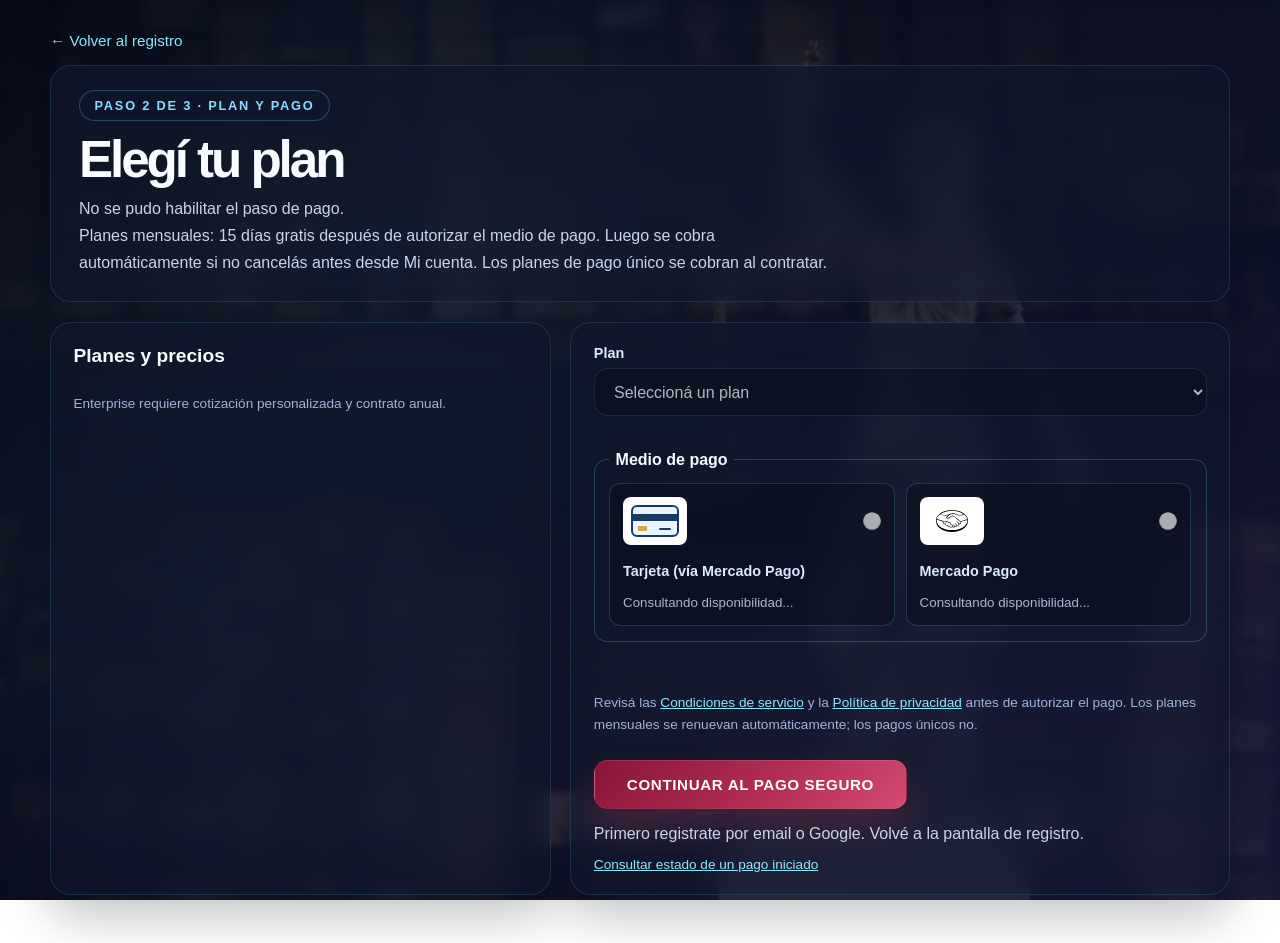
<file: pago.html>
<!DOCTYPE html>
<html lang="es">
<head>
<!-- Google tag (gtag.js) -->
<script async src="https://www.googletagmanager.com/gtag/js?id=G-017HM3NNEN"></script>
<script>
  window.dataLayer = window.dataLayer || [];
  function gtag(){dataLayer.push(arguments);}
  gtag('js', new Date());

  gtag('config', 'G-017HM3NNEN');
</script>
    <meta charset="UTF-8">
    <meta name="viewport" content="width=device-width, initial-scale=1.0">
    <title>Aequo - Plan y pago</title>
    <link rel="stylesheet" href="css/styles.css?v=35">
</head>
<body class="agenda-body">
    <main class="agenda-page">
        <section class="agenda-page-hero landing-section visible">
            <div class="agenda-page-shell">
                <a href="signup.html" class="agenda-back-link">← Volver al registro</a>
                <div class="agenda-hero-card">
                    <span class="hero-kicker">Paso 2 de 3 · Plan y pago</span>
                    <h1>Elegí tu plan</h1>
                    <p id="payment-registration" aria-live="polite">Verificando tu registro guardado...</p>
                    <p>Planes mensuales: 15 días gratis después de autorizar el medio de pago. Luego se cobra automáticamente si no cancelás antes desde Mi cuenta. Los planes de pago único se cobran al contratar.</p>
                </div>
                <div class="agenda-layout">
                    <section class="agenda-copy-card">
                        <h2>Planes y precios</h2>
                        <div id="payment-plan-prices" class="ecommerce-plan-list" aria-live="polite"></div>
                        <p class="agenda-help">Enterprise requiere cotización personalizada y contrato anual.</p>
                    </section>
                    <section class="agenda-form-card">
                        <form id="payment-form" class="agenda-form">
                            <fieldset id="payment-fields" class="payment-fields" disabled>
                                <label>
                                    <span>Plan</span>
                                    <select name="plan_key" id="payment-plan" required>
                                        <option value="">Seleccioná un plan</option>
                                    </select>
                                </label>
                                <p id="enterprise-quote" class="agenda-help" hidden>Enterprise no se cobra automáticamente. <a href="agenda-demo.html">Solicitar contacto comercial</a>.</p>
                                <fieldset class="ecommerce-methods">
                                    <legend>Medio de pago</legend>
                                    <div class="ecommerce-method-grid">
                                        <label class="ecommerce-method">
                                            <input type="radio" name="payment_method" value="mercadopago_card" required disabled>
                                            <img class="payment-logo" src="assets/payment-card.svg" alt="" width="48" height="40">
                                            <span>Tarjeta (vía Mercado Pago)</span>
                                            <small data-method-state="mercadopago_card">Consultando disponibilidad...</small>
                                        </label>
                                        <label class="ecommerce-method">
                                            <input type="radio" name="payment_method" value="mercadopago" disabled>
                                            <img class="payment-logo" src="assets/mercadopago.svg" alt="" width="48" height="40">
                                            <span>Mercado Pago</span>
                                            <small data-method-state="mercadopago">Consultando disponibilidad...</small>
                                        </label>
                                    </div>
                                </fieldset>
                                <p id="payment-trial-info" class="agenda-help" aria-live="polite"></p>
                                <p class="agenda-help">Revisá las <a href="condiciones.html">Condiciones de servicio</a> y la <a href="privacidad.html">Política de privacidad</a> antes de autorizar el pago. Los planes mensuales se renuevan automáticamente; los pagos únicos no.</p>
                                <button type="submit" class="btn-primary agenda-submit">Continuar al pago seguro</button>
                            </fieldset>
                            <button id="payment-retry" type="button" class="btn-secondary agenda-submit" hidden>Continuar checkout guardado</button>
                            <p id="payment-status" class="agenda-status" aria-live="polite"></p>
                            <p class="agenda-help"><a href="checkout-return.html">Consultar estado de un pago iniciado</a></p>
                        </form>
                    </section>
                </div>
            </div>
        </section>
    </main>
    <script type="module" src="js/pago.js?v=2"></script>
</body>
</html>
</file>
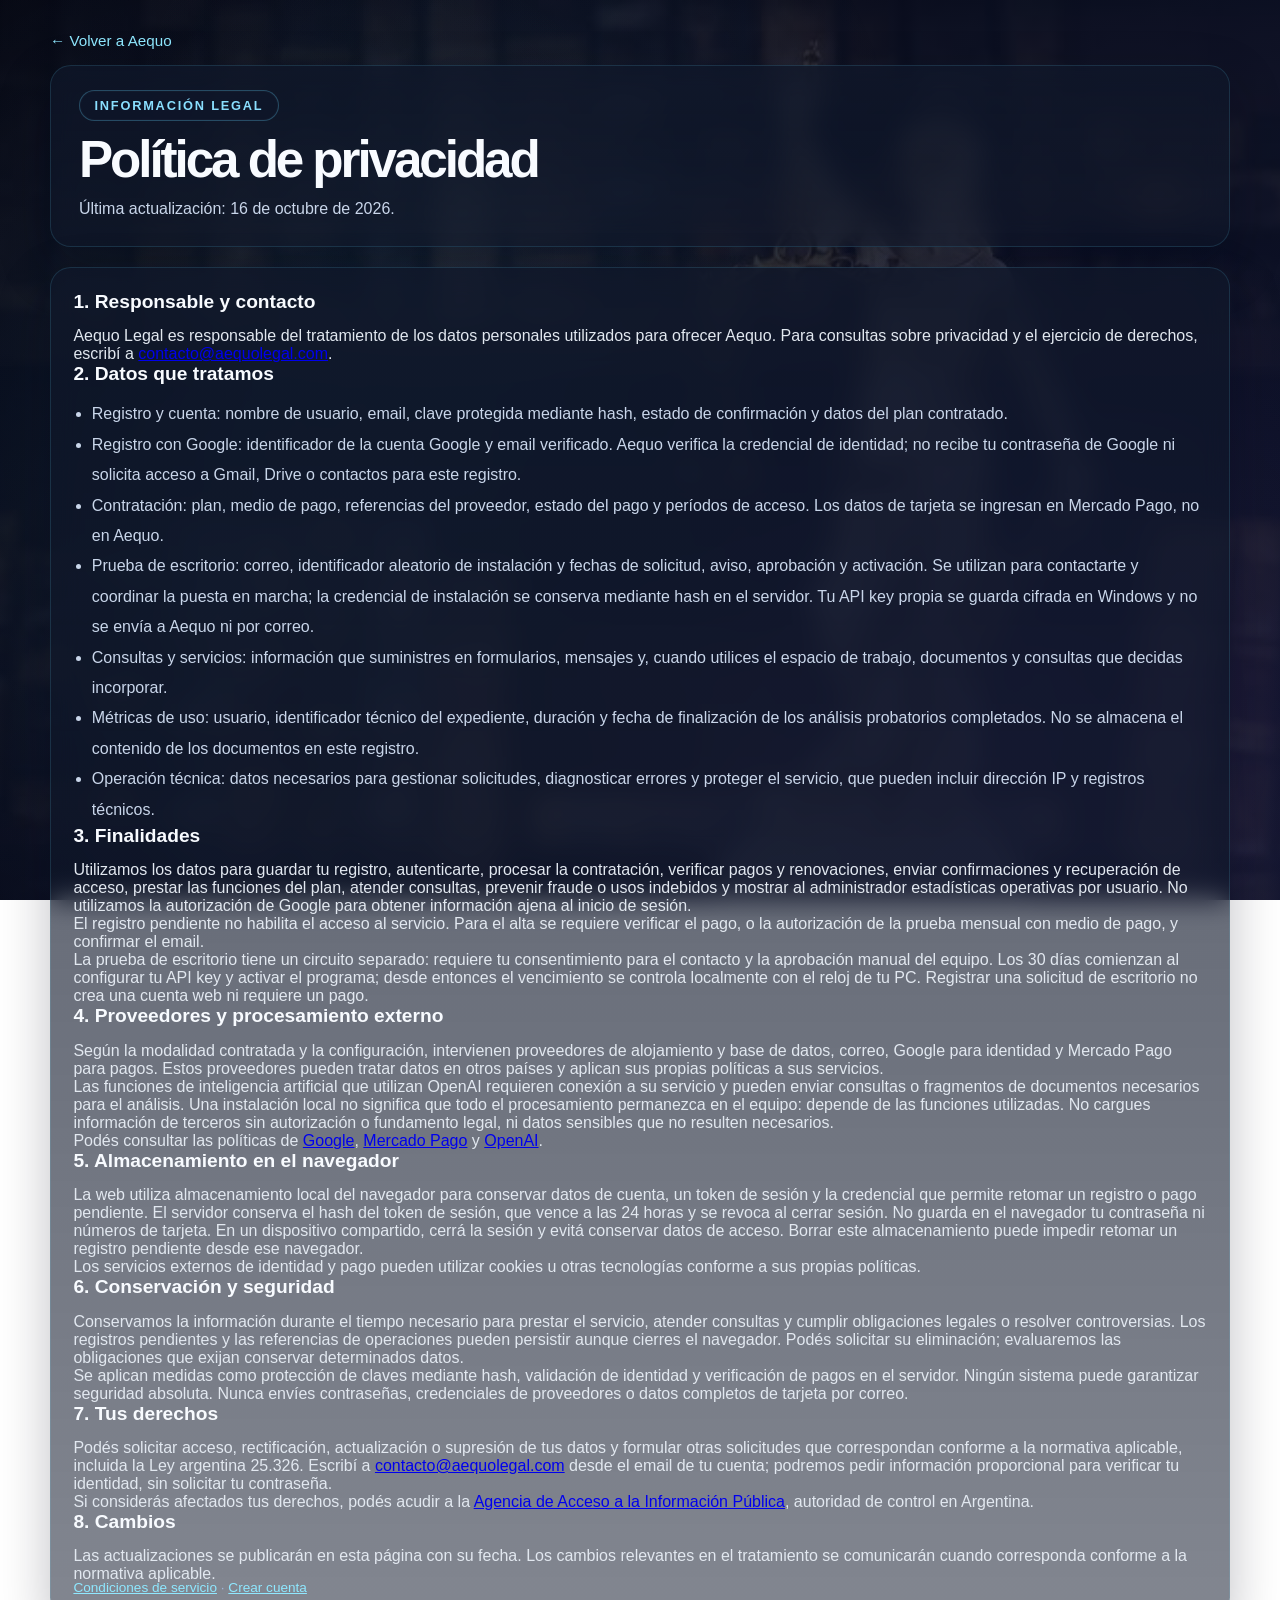
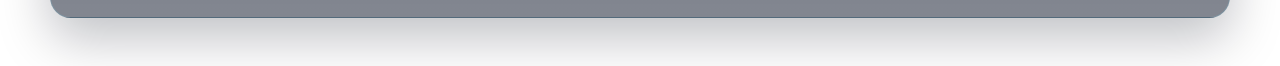
<file: privacidad.html>
<!DOCTYPE html>
<html lang="es">
<head>
<!-- Google tag (gtag.js) -->
<script async src="https://www.googletagmanager.com/gtag/js?id=G-017HM3NNEN"></script>
<script>
  window.dataLayer = window.dataLayer || [];
  function gtag(){dataLayer.push(arguments);}
  gtag('js', new Date());

  gtag('config', 'G-017HM3NNEN');
</script>
    <meta charset="UTF-8">
    <meta name="viewport" content="width=device-width, initial-scale=1.0">
    <title>Política de privacidad | Aequo Legal</title>
    <meta name="description" content="Información sobre el tratamiento de datos personales, registro, Google, pagos y derechos en Aequo Legal.">
    <link rel="stylesheet" href="css/styles.css?v=34">
</head>
<body class="agenda-body">
    <main class="agenda-page">
        <section class="agenda-page-hero landing-section visible">
            <div class="agenda-page-shell">
                <a href="index.html" class="agenda-back-link">← Volver a Aequo</a>
                <div class="agenda-hero-card">
                    <span class="hero-kicker">Información legal</span>
                    <h1>Política de privacidad</h1>
                    <p>Última actualización: 16 de octubre de 2026.</p>
                </div>
                <article class="agenda-copy-card">
                    <h2>1. Responsable y contacto</h2>
                    <p>Aequo Legal es responsable del tratamiento de los datos personales utilizados para ofrecer Aequo. Para consultas sobre privacidad y el ejercicio de derechos, escribí a <a href="mailto:contacto@aequolegal.com">contacto@aequolegal.com</a>.</p>

                    <h2>2. Datos que tratamos</h2>
                    <ul>
                        <li>Registro y cuenta: nombre de usuario, email, clave protegida mediante hash, estado de confirmación y datos del plan contratado.</li>
                        <li>Registro con Google: identificador de la cuenta Google y email verificado. Aequo verifica la credencial de identidad; no recibe tu contraseña de Google ni solicita acceso a Gmail, Drive o contactos para este registro.</li>
                        <li>Contratación: plan, medio de pago, referencias del proveedor, estado del pago y períodos de acceso. Los datos de tarjeta se ingresan en Mercado Pago, no en Aequo.</li>
                        <li>Prueba de escritorio: correo, identificador aleatorio de instalación y fechas de solicitud, aviso, aprobación y activación. Se utilizan para contactarte y coordinar la puesta en marcha; la credencial de instalación se conserva mediante hash en el servidor. Tu API key propia se guarda cifrada en Windows y no se envía a Aequo ni por correo.</li>
                        <li>Consultas y servicios: información que suministres en formularios, mensajes y, cuando utilices el espacio de trabajo, documentos y consultas que decidas incorporar.</li>
                        <li>Métricas de uso: usuario, identificador técnico del expediente, duración y fecha de finalización de los análisis probatorios completados. No se almacena el contenido de los documentos en este registro.</li>
                        <li>Operación técnica: datos necesarios para gestionar solicitudes, diagnosticar errores y proteger el servicio, que pueden incluir dirección IP y registros técnicos.</li>
                    </ul>

                    <h2>3. Finalidades</h2>
                    <p>Utilizamos los datos para guardar tu registro, autenticarte, procesar la contratación, verificar pagos y renovaciones, enviar confirmaciones y recuperación de acceso, prestar las funciones del plan, atender consultas, prevenir fraude o usos indebidos y mostrar al administrador estadísticas operativas por usuario. No utilizamos la autorización de Google para obtener información ajena al inicio de sesión.</p>
                    <p>El registro pendiente no habilita el acceso al servicio. Para el alta se requiere verificar el pago, o la autorización de la prueba mensual con medio de pago, y confirmar el email.</p>
                    <p>La prueba de escritorio tiene un circuito separado: requiere tu consentimiento para el contacto y la aprobación manual del equipo. Los 30 días comienzan al configurar tu API key y activar el programa; desde entonces el vencimiento se controla localmente con el reloj de tu PC. Registrar una solicitud de escritorio no crea una cuenta web ni requiere un pago.</p>

                    <h2>4. Proveedores y procesamiento externo</h2>
                    <p>Según la modalidad contratada y la configuración, intervienen proveedores de alojamiento y base de datos, correo, Google para identidad y Mercado Pago para pagos. Estos proveedores pueden tratar datos en otros países y aplican sus propias políticas a sus servicios.</p>
                    <p>Las funciones de inteligencia artificial que utilizan OpenAI requieren conexión a su servicio y pueden enviar consultas o fragmentos de documentos necesarios para el análisis. Una instalación local no significa que todo el procesamiento permanezca en el equipo: depende de las funciones utilizadas. No cargues información de terceros sin autorización o fundamento legal, ni datos sensibles que no resulten necesarios.</p>
                    <p>Podés consultar las políticas de <a href="https://policies.google.com/privacy" target="_blank" rel="noopener noreferrer">Google</a>, <a href="https://www.mercadopago.com.ar/privacidad" target="_blank" rel="noopener noreferrer">Mercado Pago</a> y <a href="https://openai.com/policies/privacy-policy/" target="_blank" rel="noopener noreferrer">OpenAI</a>.</p>

                    <h2>5. Almacenamiento en el navegador</h2>
                    <p>La web utiliza almacenamiento local del navegador para conservar datos de cuenta, un token de sesión y la credencial que permite retomar un registro o pago pendiente. El servidor conserva el hash del token de sesión, que vence a las 24 horas y se revoca al cerrar sesión. No guarda en el navegador tu contraseña ni números de tarjeta. En un dispositivo compartido, cerrá la sesión y evitá conservar datos de acceso. Borrar este almacenamiento puede impedir retomar un registro pendiente desde ese navegador.</p>
                    <p>Los servicios externos de identidad y pago pueden utilizar cookies u otras tecnologías conforme a sus propias políticas.</p>

                    <h2>6. Conservación y seguridad</h2>
                    <p>Conservamos la información durante el tiempo necesario para prestar el servicio, atender consultas y cumplir obligaciones legales o resolver controversias. Los registros pendientes y las referencias de operaciones pueden persistir aunque cierres el navegador. Podés solicitar su eliminación; evaluaremos las obligaciones que exijan conservar determinados datos.</p>
                    <p>Se aplican medidas como protección de claves mediante hash, validación de identidad y verificación de pagos en el servidor. Ningún sistema puede garantizar seguridad absoluta. Nunca envíes contraseñas, credenciales de proveedores o datos completos de tarjeta por correo.</p>

                    <h2>7. Tus derechos</h2>
                    <p>Podés solicitar acceso, rectificación, actualización o supresión de tus datos y formular otras solicitudes que correspondan conforme a la normativa aplicable, incluida la Ley argentina 25.326. Escribí a <a href="mailto:contacto@aequolegal.com">contacto@aequolegal.com</a> desde el email de tu cuenta; podremos pedir información proporcional para verificar tu identidad, sin solicitar tu contraseña.</p>
                    <p>Si considerás afectados tus derechos, podés acudir a la <a href="https://www.argentina.gob.ar/aaip" target="_blank" rel="noopener noreferrer">Agencia de Acceso a la Información Pública</a>, autoridad de control en Argentina.</p>

                    <h2>8. Cambios</h2>
                    <p>Las actualizaciones se publicarán en esta página con su fecha. Los cambios relevantes en el tratamiento se comunicarán cuando corresponda conforme a la normativa aplicable.</p>
                    <p class="agenda-help"><a href="condiciones.html">Condiciones de servicio</a> · <a href="signup.html">Crear cuenta</a></p>
                </article>
            </div>
        </section>
    </main>
</body>
</html>
</file>
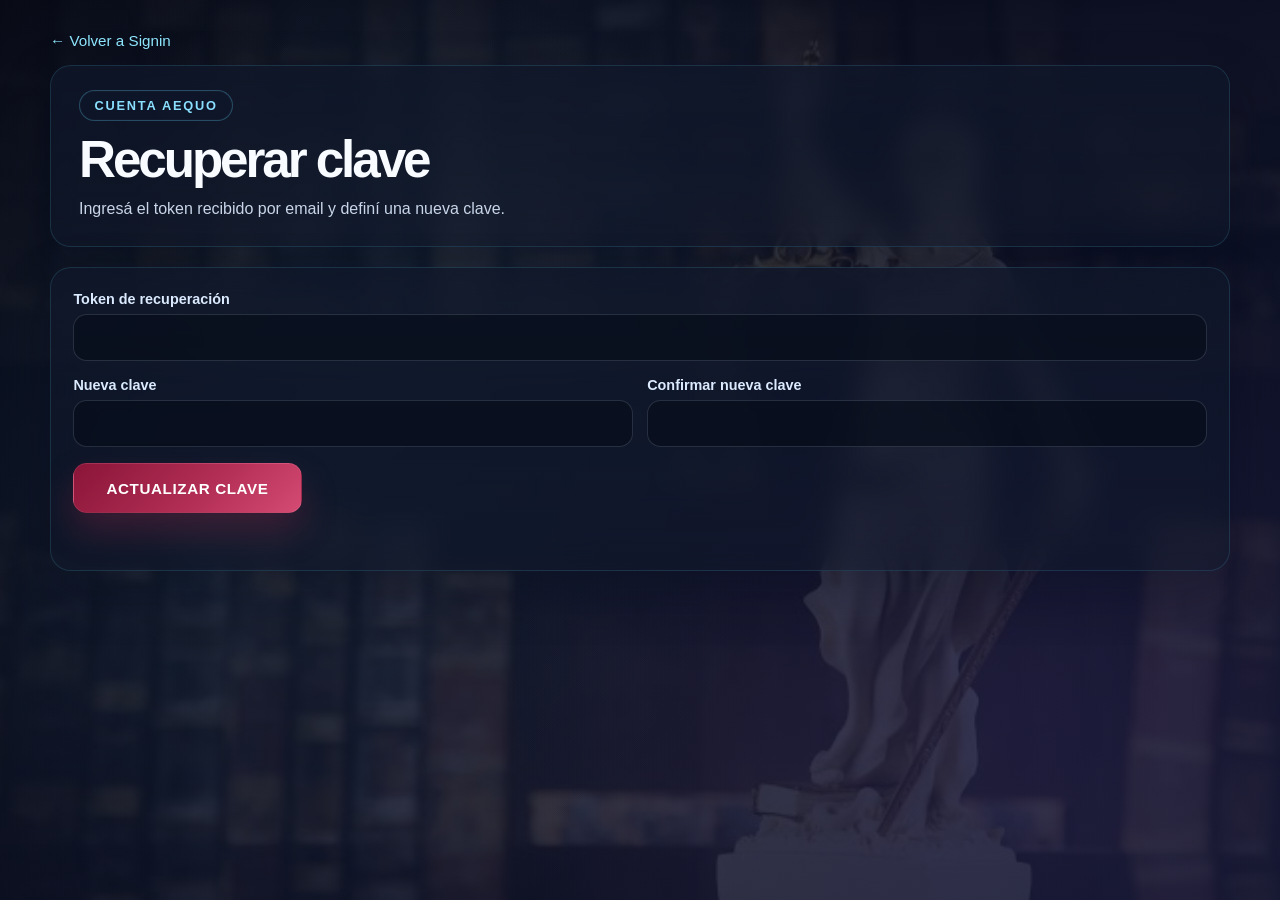
<file: recuperar-clave.html>
<!DOCTYPE html>
<html lang="es">
<head>
<!-- Google tag (gtag.js) -->
<script async src="https://www.googletagmanager.com/gtag/js?id=G-017HM3NNEN"></script>
<script>
  window.dataLayer = window.dataLayer || [];
  function gtag(){dataLayer.push(arguments);}
  gtag('js', new Date());

  gtag('config', 'G-017HM3NNEN');
</script>
    <meta charset="UTF-8">
    <meta name="viewport" content="width=device-width, initial-scale=1.0">
    <title>Aequo - Recuperar clave</title>
    <link rel="stylesheet" href="css/styles.css?v=32">
</head>
<body class="agenda-body">
    <main class="agenda-page">
        <section class="agenda-page-hero landing-section visible">
            <div class="agenda-page-shell">
                <a href="signin.html?v=2" class="agenda-back-link">← Volver a Signin</a>
                <div class="agenda-hero-card">
                    <span class="hero-kicker">Cuenta Aequo</span>
                    <h1>Recuperar clave</h1>
                    <p>Ingresá el token recibido por email y definí una nueva clave.</p>
                </div>
                <section class="agenda-form-card">
                    <form id="reset-form" class="agenda-form">
                        <label class="full-width">
                            <span>Token de recuperación</span>
                            <input id="reset-token" name="token" type="text" required />
                        </label>
                        <div class="agenda-grid">
                            <label>
                                <span>Nueva clave</span>
                                <input id="new-password" name="new_password" type="password" required minlength="8" />
                            </label>
                            <label>
                                <span>Confirmar nueva clave</span>
                                <input id="confirm-password" type="password" required minlength="8" />
                            </label>
                        </div>
                        <button type="submit" class="btn-primary agenda-submit">Actualizar clave</button>
                        <p id="reset-status" class="agenda-status" aria-live="polite"></p>
                    </form>
                </section>
            </div>
        </section>
    </main>
    <script type="module" src="js/recuperar-clave.js?v=1"></script>
</body>
</html>
</file>
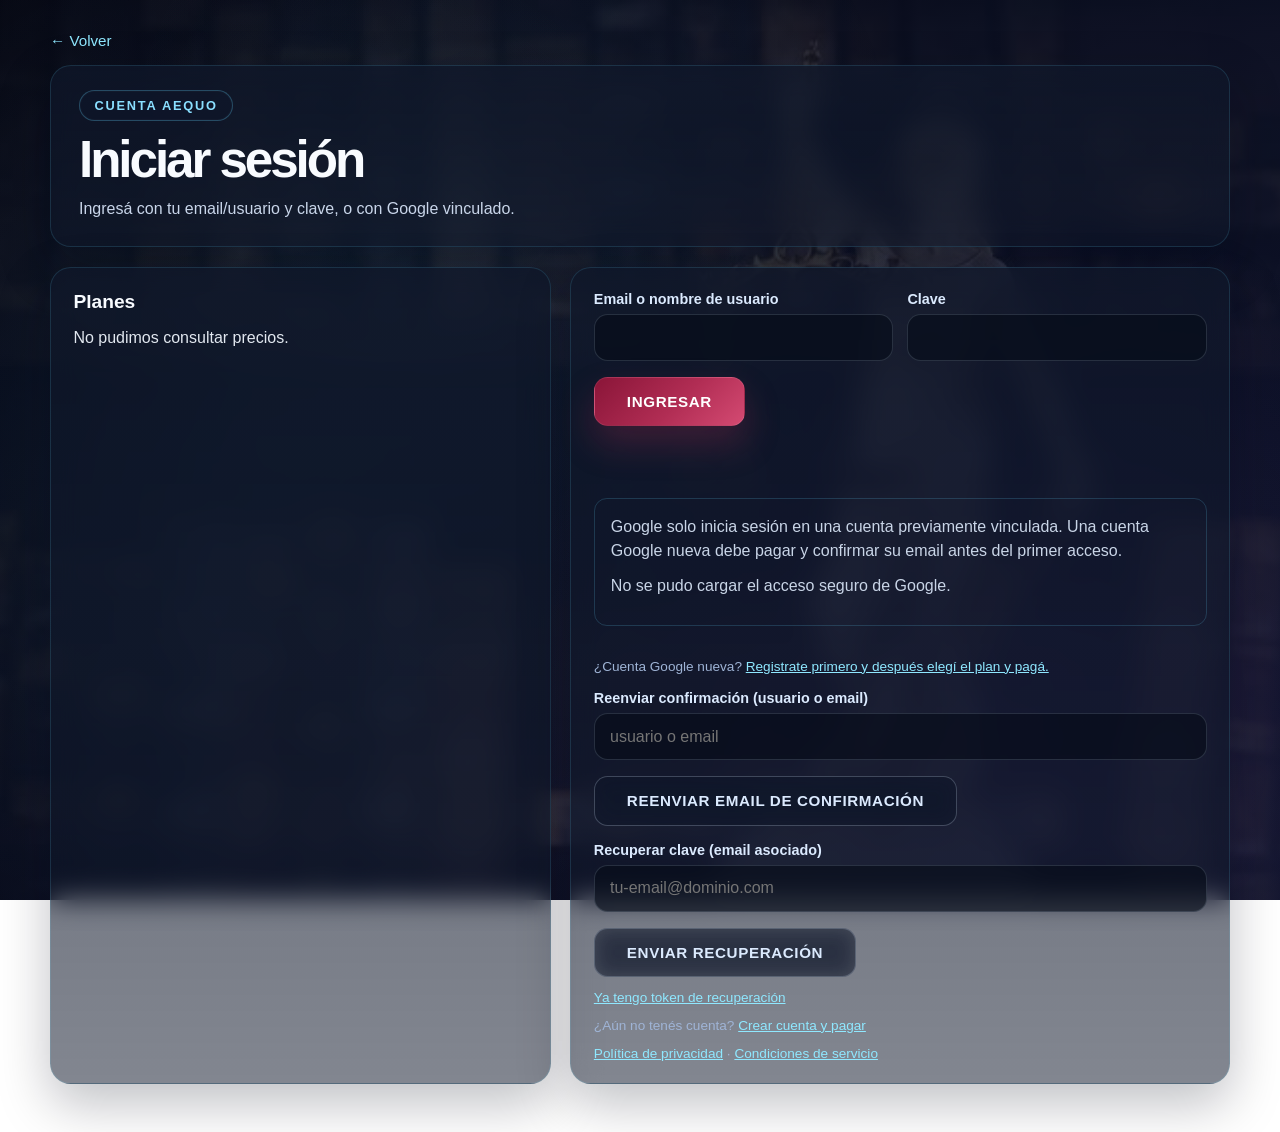
<file: signin.html>
<!DOCTYPE html>
<html lang="es">
<head>
<!-- Google tag (gtag.js) -->
<script async src="https://www.googletagmanager.com/gtag/js?id=G-017HM3NNEN"></script>
<script>
  window.dataLayer = window.dataLayer || [];
  function gtag(){dataLayer.push(arguments);}
  gtag('js', new Date());

  gtag('config', 'G-017HM3NNEN');
</script>
    <meta charset="UTF-8">
    <meta name="viewport" content="width=device-width, initial-scale=1.0">
    <title>Aequo - Iniciar sesión</title>
    <link rel="stylesheet" href="css/styles.css?v=34">
</head>
<body class="agenda-body">
    <main class="agenda-page">
        <section class="agenda-page-hero landing-section visible">
            <div class="agenda-page-shell">
                <a href="index.html" class="agenda-back-link">← Volver</a>
                <div class="agenda-hero-card">
                    <span class="hero-kicker">Cuenta Aequo</span>
                    <h1>Iniciar sesión</h1>
                    <p>Ingresá con tu email/usuario y clave, o con Google vinculado.</p>
                </div>
                <div class="agenda-layout">
                    <section class="agenda-copy-card">
                        <h2>Planes</h2>
                        <div id="signin-plan-prices" class="ecommerce-plan-list"></div>
                    </section>
                    <section class="agenda-form-card">
                        <form id="signin-form" class="agenda-form">
                            <div class="agenda-grid">
                                <label>
                                    <span>Email o nombre de usuario</span>
                                    <input name="username" type="text" required autocomplete="username">
                                </label>
                                <label>
                                    <span>Clave</span>
                                    <input name="password" type="password" required autocomplete="current-password">
                                </label>
                            </div>
                            <button type="submit" class="btn-primary agenda-submit">Ingresar</button>
                            <p id="signin-status" class="agenda-status" aria-live="polite"></p>
                            <div class="google-signin-area">
                                <p>Google solo inicia sesión en una cuenta previamente vinculada. Una cuenta Google nueva debe pagar y confirmar su email antes del primer acceso.</p>
                                <div id="google-signin-button"></div>
                                <p id="google-signin-status" class="agenda-status" aria-live="polite"></p>
                            </div>
                            <p class="agenda-help">¿Cuenta Google nueva? <a href="signup.html">Registrate primero y después elegí el plan y pagá.</a></p>
                            <div class="agenda-grid">
                                <label class="full-width">
                                    <span>Reenviar confirmación (usuario o email)</span>
                                    <input id="resend-identifier" type="text" placeholder="usuario o email">
                                </label>
                            </div>
                            <button id="resend-btn" type="button" class="btn-secondary agenda-submit">Reenviar email de confirmación</button>
                            <div class="agenda-grid">
                                <label class="full-width">
                                    <span>Recuperar clave (email asociado)</span>
                                    <input id="forgot-email" type="email" placeholder="tu-email@dominio.com">
                                </label>
                            </div>
                            <button id="forgot-btn" type="button" class="btn-secondary agenda-submit">Enviar recuperación</button>
                            <p class="agenda-help"><a href="recuperar-clave.html">Ya tengo token de recuperación</a></p>
                            <p class="agenda-help">¿Aún no tenés cuenta? <a href="signup.html">Crear cuenta y pagar</a></p>
                            <p class="agenda-help"><a href="privacidad.html">Política de privacidad</a> · <a href="condiciones.html">Condiciones de servicio</a></p>
                        </form>
                    </section>
                </div>
            </div>
        </section>
    </main>
    <script type="module" src="js/signin.js?v=7"></script>
</body>
</html>
</file>
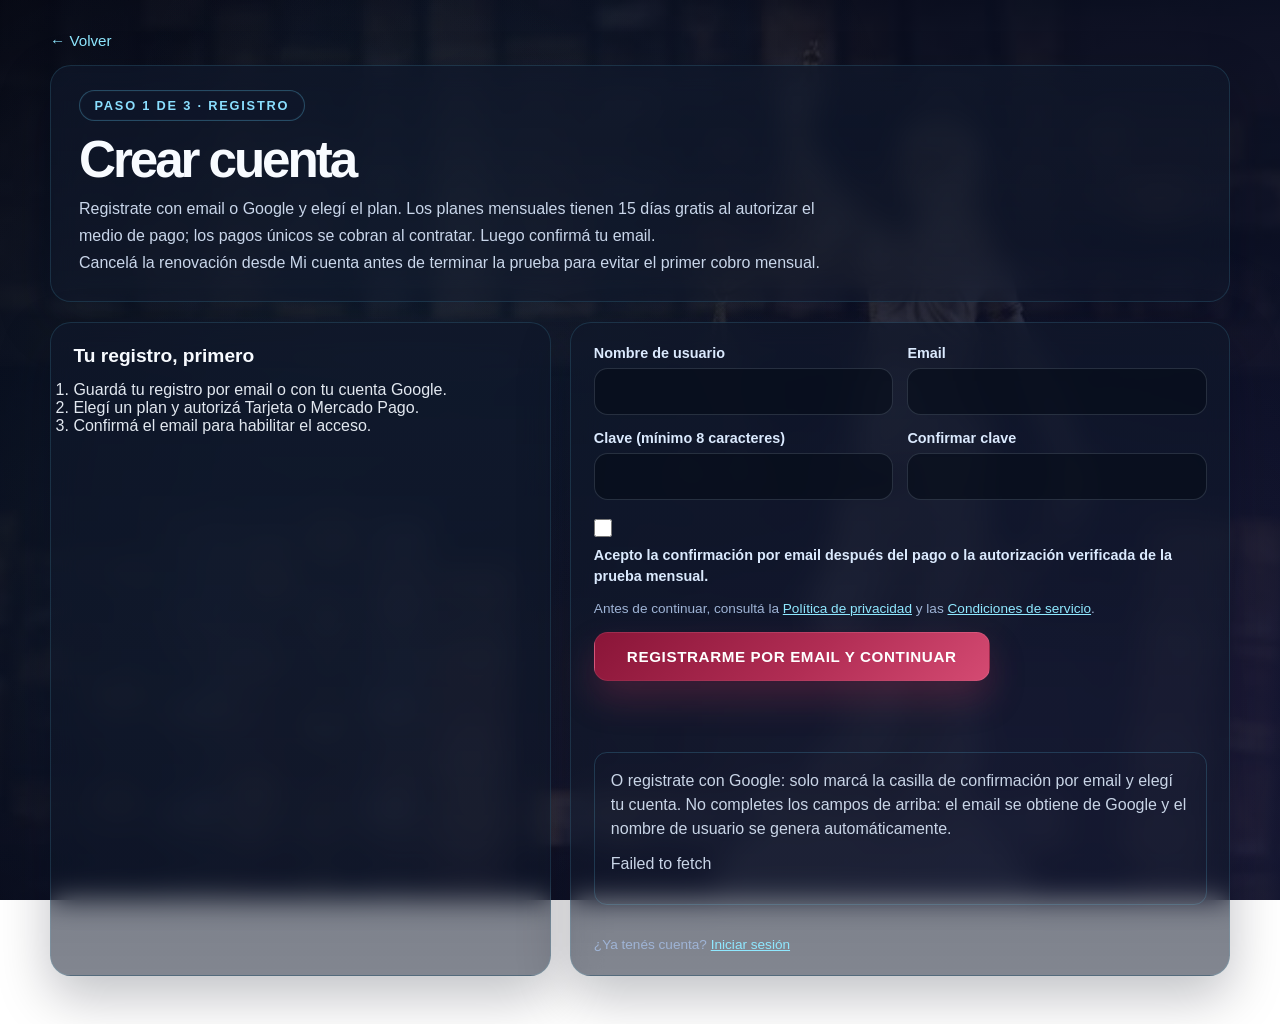
<file: signup.html>
<!DOCTYPE html>
<html lang="es">
<head>
<!-- Google tag (gtag.js) -->
<script async src="https://www.googletagmanager.com/gtag/js?id=G-017HM3NNEN"></script>
<script>
  window.dataLayer = window.dataLayer || [];
  function gtag(){dataLayer.push(arguments);}
  gtag('js', new Date());

  gtag('config', 'G-017HM3NNEN');
</script>
    <meta charset="UTF-8">
    <meta name="viewport" content="width=device-width, initial-scale=1.0">
    <title>Aequo - Crear cuenta</title>
    <link rel="stylesheet" href="css/styles.css?v=34">
</head>
<body class="agenda-body">
    <main class="agenda-page">
        <section class="agenda-page-hero landing-section visible">
            <div class="agenda-page-shell">
                <a href="index.html" class="agenda-back-link">← Volver</a>
                <div class="agenda-hero-card">
                    <span class="hero-kicker">Paso 1 de 3 · Registro</span>
                    <h1>Crear cuenta</h1>
                    <p>Registrate con email o Google y elegí el plan. Los planes mensuales tienen 15 días gratis al autorizar el medio de pago; los pagos únicos se cobran al contratar. Luego confirmá tu email.</p>
                    <p>Cancelá la renovación desde Mi cuenta antes de terminar la prueba para evitar el primer cobro mensual.</p>
                </div>
                <div class="agenda-layout">
                    <section class="agenda-copy-card">
                        <h2>Tu registro, primero</h2>
                        <ol>
                            <li>Guardá tu registro por email o con tu cuenta Google.</li>
                            <li>Elegí un plan y autorizá Tarjeta o Mercado Pago.</li>
                            <li>Confirmá el email para habilitar el acceso.</li>
                        </ol>
                        <p id="resume-registration" class="agenda-help" hidden><a href="pago.html">Continuar con mi registro guardado</a></p>
                    </section>
                    <section class="agenda-form-card">
                        <form id="signup-form" class="agenda-form">
                            <div class="agenda-grid">
                                <label>
                                    <span>Nombre de usuario</span>
                                    <input name="username" type="text" required minlength="3" autocomplete="username">
                                </label>
                                <label>
                                    <span>Email</span>
                                    <input name="email" type="email" required autocomplete="email">
                                </label>
                                <label>
                                    <span>Clave (mínimo 8 caracteres)</span>
                                    <input name="password" type="password" required minlength="8" autocomplete="new-password">
                                </label>
                                <label>
                                    <span>Confirmar clave</span>
                                    <input name="confirm_password" type="password" required minlength="8" autocomplete="new-password">
                                </label>
                            </div>
                            <label class="consent-row">
                                <input name="consentimiento" type="checkbox" required>
                                <span>Acepto la confirmación por email después del pago o la autorización verificada de la prueba mensual.</span>
                            </label>
                            <p class="agenda-help">Antes de continuar, consultá la <a href="privacidad.html">Política de privacidad</a> y las <a href="condiciones.html">Condiciones de servicio</a>.</p>
                            <button type="submit" class="btn-primary agenda-submit">Registrarme por email y continuar</button>
                            <p id="signup-status" class="agenda-status" aria-live="polite"></p>
                            <div class="google-signin-area">
                                <p>O registrate con Google: solo marcá la casilla de confirmación por email y elegí tu cuenta. No completes los campos de arriba: el email se obtiene de Google y el nombre de usuario se genera automáticamente.</p>
                                <div id="google-signup-button"></div>
                                <p id="google-signup-status" class="agenda-status" aria-live="polite"></p>
                            </div>
                            <p class="agenda-help">¿Ya tenés cuenta? <a href="signin.html">Iniciar sesión</a></p>
                        </form>
                    </section>
                </div>
            </div>
        </section>
    </main>
    <script type="module" src="js/signup.js?v=7"></script>
</body>
</html>
</file>
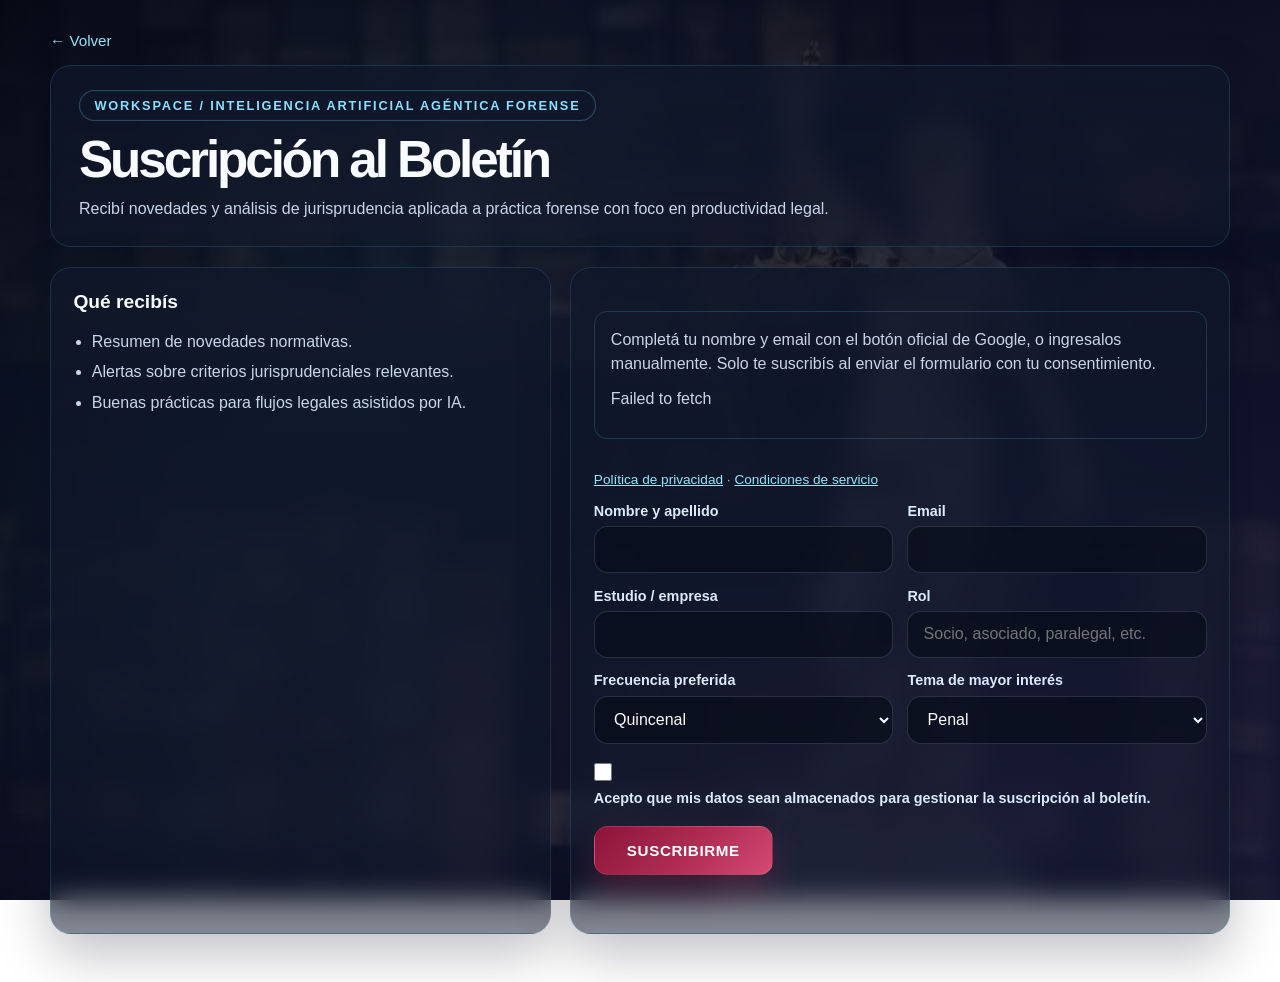
<file: suscripcion-boletin.html>
<!DOCTYPE html>
<html lang="es">
<head>
<!-- Google tag (gtag.js) -->
<script async src="https://www.googletagmanager.com/gtag/js?id=G-017HM3NNEN"></script>
<script>
  window.dataLayer = window.dataLayer || [];
  function gtag(){dataLayer.push(arguments);}
  gtag('js', new Date());

  gtag('config', 'G-017HM3NNEN');
</script>
    <meta charset="UTF-8">
    <meta name="viewport" content="width=device-width, initial-scale=1.0">
    <title>Aequo - Suscripción al Boletín</title>
    <link rel="stylesheet" href="css/styles.css?v=12">
</head>
<body class="agenda-body">
    <main class="agenda-page">
        <section class="agenda-page-hero landing-section visible">
            <div class="agenda-page-shell">
                <a href="index.html" class="agenda-back-link">← Volver</a>
                <div class="agenda-hero-card">
                    <span class="hero-kicker">Workspace / Inteligencia Artificial Agéntica Forense</span>
                    <h1>Suscripción al Boletín</h1>
                    <p>Recibí novedades y análisis de jurisprudencia aplicada a práctica forense con foco en productividad legal.</p>
                </div>
                <div class="agenda-layout">
                    <section class="agenda-copy-card">
                        <h2>Qué recibís</h2>
                        <ul>
                            <li>Resumen de novedades normativas.</li>
                            <li>Alertas sobre criterios jurisprudenciales relevantes.</li>
                            <li>Buenas prácticas para flujos legales asistidos por IA.</li>
                        </ul>
                    </section>

                    <section class="agenda-form-card">
                        <form id="boletin-form" class="agenda-form">
                            <div class="google-signin-area">
                                <p>Completá tu nombre y email con el botón oficial de Google, o ingresalos manualmente. Solo te suscribís al enviar el formulario con tu consentimiento.</p>
                                <div data-google-contact-button></div>
                                <p data-google-contact-status class="agenda-status" aria-live="polite"></p>
                                <button data-google-contact-manual type="button" class="btn-secondary" hidden>Usar datos manuales</button>
                            </div>
                            <p class="agenda-help"><a href="privacidad.html">Política de privacidad</a> · <a href="condiciones.html">Condiciones de servicio</a></p>
                            <div class="agenda-grid">
                                <label>
                                    <span>Nombre y apellido</span>
                                    <input name="nombre" type="text" required />
                                </label>
                                <label>
                                    <span>Email</span>
                                    <input name="email" type="email" required />
                                </label>
                                <label>
                                    <span>Estudio / empresa</span>
                                    <input name="empresa" type="text" />
                                </label>
                                <label>
                                    <span>Rol</span>
                                    <input name="rol" type="text" placeholder="Socio, asociado, paralegal, etc." />
                                </label>
                                <label>
                                    <span>Frecuencia preferida</span>
                                    <select name="frecuencia">
                                        <option>Quincenal</option>
                                        <option>Mensual</option>
                                    </select>
                                </label>
                                <label>
                                    <span>Tema de mayor interés</span>
                                    <select name="tema_interes">
                                        <option>Penal</option>
                                        <option>Familia</option>
                                        <option>Laboral</option>
                                        <option>Corporativo</option>
                                        <option>Automatización documental</option>
                                    </select>
                                </label>
                            </div>

                            <label class="consent-row">
                                <input name="consentimiento" type="checkbox" required />
                                <span>Acepto que mis datos sean almacenados para gestionar la suscripción al boletín.</span>
                            </label>

                            <button type="submit" class="btn-primary agenda-submit">Suscribirme</button>
                            <p id="boletin-status" class="agenda-status" aria-live="polite"></p>
                        </form>
                    </section>
                </div>
            </div>
        </section>
    </main>
    <script type="module" src="js/boletin.js?v=2"></script>
</body>
</html>
</file>
<file: css/styles.css>
/* Reset y Base */
* {
    margin: 0;
    padding: 0;
    box-sizing: border-box;
}

html {
    scroll-behavior: smooth;
}

body {
    font-family: 'Inter', 'Segoe UI', 'Roboto', sans-serif;
    background:
        radial-gradient(circle at top, rgba(103, 216, 255, 0.12), transparent 35%),
        radial-gradient(circle at 80% 20%, rgba(139, 92, 246, 0.14), transparent 28%),
        linear-gradient(135deg, #050816 0%, #0a1026 40%, #111833 100%);
    background-attachment: fixed;
    color: #e2e8f0;
    min-height: 100vh;
    position: relative;
    overflow-x: hidden;
}

/* Splash Screen */
.splash-screen {
    position: fixed;
    top: 0;
    left: 0;
    width: 100%;
    height: 100%;
    display: flex;
    justify-content: center;
    align-items: center;
    background: linear-gradient(135deg, #0a0e27 0%, #151d3b 50%, #1a1f3a 100%);
    z-index: 9999;
    animation: splash-fade-out 0.45s ease-out 1.95s forwards;
    pointer-events: none;
}

.splash-logo-wrapper {
    position: fixed;
    top: 50%;
    left: 50%;
    transform: translate(-50%, -50%);
    animation: splash-fade-in-out 2.1s ease-in-out forwards;
    filter: drop-shadow(0 0 50px rgba(103, 216, 255, 0.4));
}

.splash-logo {
    height: 70vh;
    width: auto;
    display: block;
    animation: hex-y-spin 2.2s ease-in-out infinite;
}

@keyframes splash-fade-in-out {
    0% {
        opacity: 0;
        pointer-events: auto;
    }
    15% {
        opacity: 1;
    }
    88.75% {
        opacity: 1;
    }
    100% {
        opacity: 0;
        pointer-events: none;
    }
}

@keyframes splash-fade-out {
    0% {
        opacity: 1;
    }
    100% {
        opacity: 0;
        visibility: hidden;
    }
}

/* Fondo Premium con imagen de justicia */
body::before {
    content: '';
    position: fixed;
    top: 0;
    left: 0;
    width: 100%;
    height: 100%;
    background-image: 
        linear-gradient(135deg, rgba(5, 8, 22, 0.88) 0%, rgba(10, 16, 38, 0.82) 50%, rgba(15, 20, 45, 0.9) 100%),
        url('../assets/fondo_justicia.jfif');
    background-size: cover, cover;
    background-position: center, center;
    background-repeat: no-repeat, no-repeat;
    background-attachment: fixed, fixed;
    pointer-events: none;
    z-index: 0;
}

/* Overlay Premium con gradientes radiales adicionales */
body::after {
    content: '';
    position: fixed;
    top: 0;
    left: 0;
    width: 100%;
    height: 100%;
    background: 
        radial-gradient(circle at 20% 50%, rgba(103, 216, 255, 0.07) 0%, transparent 48%),
        radial-gradient(circle at 80% 80%, rgba(139, 92, 246, 0.08) 0%, transparent 42%),
        radial-gradient(circle at 40% 20%, rgba(103, 216, 255, 0.05) 0%, transparent 38%);
    pointer-events: none;
    z-index: 0;
}

main {
    position: relative;
    z-index: 1;
    opacity: 1;
}

.footer-container {
    opacity: 1;
}

body.main-visible main,
body.main-visible .footer-container {
    animation: main-page-fade-in 0.6s ease-out forwards;
}

@keyframes main-page-fade-in {
    0% {
        opacity: 0;
    }
    100% {
        opacity: 1;
    }
}

@keyframes section-fade-in {
    0% {
        opacity: 0;
        transform: translateY(32px);
    }
    100% {
        opacity: 1;
        transform: translateY(0);
    }
}

/* Navegación */
.nav-container {
    display: none;
}

.nav-links {
    display: flex;
    gap: 2.5rem;
    align-items: center;
    justify-content: center;
    margin-top: 3.5rem;
    flex-wrap: wrap;
}

.nav-links a {
    color: #cbd5e1;
    text-decoration: none;
    font-size: 1rem;
    font-weight: 500;
    transition: transform 0.3s ease, box-shadow 0.3s ease, background 0.3s ease, border-color 0.3s ease;
    position: relative;
    padding: 0.5rem 0;
}

.nav-links a::after {
    content: '';
    position: absolute;
    bottom: -4px;
    left: 0;
    width: 0;
    height: 2px;
    background: linear-gradient(90deg, #67d8ff, #8b5cf6);
    transition: width 0.3s ease;
}

.nav-links a:hover {
    color: #67d8ff;
}

.nav-links a:hover::after {
    width: 100%;
}

.btn-nav {
    padding: 0.75rem 1.75rem;
    background: linear-gradient(135deg, #67d8ff, #8b5cf6);
    color: #0a0e27;
    border-radius: 0.5rem;
    font-weight: 700;
    cursor: pointer;
    border: none;
    font-size: 1rem;
    transition: all 0.3s ease;
    box-shadow: 0 10px 30px rgba(103, 216, 255, 0.2);
}

.btn-nav:hover {
    transform: translateY(-3px);
    box-shadow: 0 15px 40px rgba(103, 216, 255, 0.3);
}

/* Hero Section */
.hero-section {
    display: flex;
    flex-direction: column;
    justify-content: center;
    align-items: center;
    min-height: 85vh;
    text-align: center;
    padding: 4rem 2rem;
}

.hero-logo-container {
    margin-bottom: 4rem;
    animation: subtle-glow 3s ease-in-out infinite;
}

@keyframes subtle-glow {
    0%, 100% {
        filter: drop-shadow(0 0 30px rgba(103, 216, 255, 0.25));
    }
    50% {
        filter: drop-shadow(0 0 45px rgba(103, 216, 255, 0.35));
    }
}

.hero-logo {
    height: 220px;
    width: auto;
    display: block;
}

.hero-section h1 {
    font-size: 4rem;
    font-weight: 900;
    background: linear-gradient(135deg, #67d8ff 0%, #8b5cf6 100%);
    -webkit-background-clip: text;
    -webkit-text-fill-color: transparent;
    background-clip: text;
    margin-bottom: 1.5rem;
    max-width: 900px;
    letter-spacing: -1px;
}

.hero-section p {
    font-size: 1.35rem;
    color: #cbd5e1;
    max-width: 800px;
    line-height: 1.8;
    font-weight: 400;
    margin-bottom: 0.5rem;
}

/* Footer */
.footer-container {
    text-align: center;
    padding: 3rem 2rem;
    background: rgba(15, 23, 42, 0.6);
    backdrop-filter: blur(10px);
    border-top: 1px solid rgba(103, 216, 255, 0.1);
    color: #94a3b8;
    position: relative;
    z-index: 1;
}

.footer-disclaimer {
    max-width: 980px;
    margin: 1.5rem auto 0;
    color: #cbd5e1;
    font-size: 0.85rem;
    line-height: 1.7;
}

.footer-disclaimer strong {
    color: #e2e8f0;
}

/* Responsivos */

/* Pantallas Ultra Grande (> 1440px) */
@media (min-width: 1440px) {
    .hero-section {
        min-height: 90vh;
        padding: 5rem 3rem;
    }

    .hero-logo-container {
        margin-bottom: 5rem;
    }

    .hero-logo {
        height: 280px;
    }

    .hero-section h1 {
        font-size: 4.5rem;
    }

    .hero-section p {
        font-size: 1.5rem;
        max-width: 900px;
    }

    .nav-links {
        gap: 3rem;
        margin-top: 4rem;
    }
}

/* Pantallas Grande (1024px - 1440px) */
@media (min-width: 1024px) and (max-width: 1439px) {
    .hero-section {
        min-height: 85vh;
        padding: 4.5rem 2.5rem;
    }

    .hero-logo-container {
        margin-bottom: 4rem;
    }

    .hero-logo {
        height: 240px;
    }

    .hero-section h1 {
        font-size: 4rem;
    }

    .hero-section p {
        font-size: 1.3rem;
    }

    .nav-links {
        gap: 2.5rem;
        margin-top: 3.5rem;
    }
}

/* Tablets (768px - 1023px) */
@media (min-width: 768px) and (max-width: 1023px) {
    .hero-section {
        min-height: 75vh;
        padding: 3.5rem 2rem;
    }

    .hero-logo-container {
        margin-bottom: 3rem;
    }

    .hero-logo {
        height: 200px;
    }

    .hero-section h1 {
        font-size: 3rem;
    }

    .hero-section p {
        font-size: 1.1rem;
        max-width: 700px;
    }

    .nav-links {
        gap: 2rem;
        margin-top: 3rem;
    }

    .btn-nav {
        padding: 0.65rem 1.5rem;
        font-size: 0.95rem;
    }
}

/* Móviles Estándar (481px - 767px) */
@media (min-width: 481px) and (max-width: 767px) {
    body::before {
        background: 
            radial-gradient(circle at 20% 50%, rgba(103, 216, 255, 0.08) 0%, transparent 50%),
            radial-gradient(circle at 80% 80%, rgba(139, 92, 246, 0.08) 0%, transparent 50%);
    }

    .hero-section {
        min-height: 70vh;
        padding: 2.5rem 1.75rem;
    }

    .hero-logo-container {
        margin-bottom: 2.5rem;
    }

    .hero-logo {
        height: 170px;
    }

    .hero-section h1 {
        font-size: 2.5rem;
    }

    .hero-section p {
        font-size: 1rem;
        max-width: 600px;
    }

    .nav-links {
        gap: 1.25rem;
        margin-top: 2.5rem;
    }

    .nav-links a {
        font-size: 0.9rem;
    }

    .btn-nav {
        padding: 0.6rem 1.2rem;
        font-size: 0.85rem;
    }

    .footer-container {
        padding: 2.5rem 1.5rem;
        font-size: 0.95rem;
    }
}

/* Móviles Pequeños (< 480px) */
@media (max-width: 480px) {
    body::before {
        background: 
            radial-gradient(circle at 20% 50%, rgba(103, 216, 255, 0.06) 0%, transparent 50%),
            radial-gradient(circle at 80% 80%, rgba(139, 92, 246, 0.06) 0%, transparent 50%);
    }

    html {
        font-size: 14px;
    }

    .hero-section {
        min-height: 65vh;
        padding: 2rem 1rem;
    }

    .hero-logo-container {
        margin-bottom: 2rem;
    }

    .hero-logo {
        height: 140px;
    }

    .hero-section h1 {
        font-size: 1.75rem;
        letter-spacing: -0.5px;
    }

    .hero-section p {
        font-size: 0.9rem;
        max-width: 100%;
        line-height: 1.5;
        margin-bottom: 1rem;
    }

    .nav-links {
        gap: 1rem;
        margin-top: 2rem;
        flex-direction: column;
        width: 100%;
    }

    .nav-links a {
        font-size: 0.8rem;
        width: 100%;
        padding: 0.4rem 0;
    }

    .btn-nav {
        width: 100%;
        padding: 0.6rem 1rem;
        font-size: 0.8rem;
    }

    .footer-container {
        padding: 2rem 1rem;
        font-size: 0.85rem;
    }
}

/* ═══════════════════════════════════════════════════
   LANDING PAGE — Secciones con Fade-In
═══════════════════════════════════════════════════ */

/* Animación de aparición por sección */
.landing-section {
    opacity: 1;
    transform: none;
}

.landing-section.visible {
    opacity: 1;
    transform: translateY(0);
}

body.main-visible .landing-section {
    animation: section-fade-in 0.7s ease-out both;
}

body.main-visible .landing-section:nth-of-type(2) {
    animation-delay: 0.12s;
}

body.main-visible .landing-section:nth-of-type(3) {
    animation-delay: 0.24s;
}

body.main-visible .landing-section:nth-of-type(4) {
    animation-delay: 0.36s;
}

body.main-visible .landing-section:nth-of-type(5) {
    animation-delay: 0.48s;
}

/* Contenedor genérico de secciones */
.section-container {
    max-width: 1180px;
    margin: 0 auto;
    padding: 5.5rem 2rem;
}

.section-title {
    font-size: 2.25rem;
    font-weight: 800;
    background: linear-gradient(135deg, #67d8ff 0%, #8b5cf6 100%);
    -webkit-background-clip: text;
    -webkit-text-fill-color: transparent;
    background-clip: text;
    margin-bottom: 2.5rem;
    text-align: left;
    position: relative;
}

.section-title::after {
    content: '';
    display: block;
    width: 5.5rem;
    height: 1px;
    margin-top: 1rem;
    background: linear-gradient(90deg, rgba(103, 216, 255, 0.75), rgba(139, 92, 246, 0.05));
}

/* ─── Hero Redesign ─── */
.hero-section {
    min-height: 98vh;
    display: flex;
    align-items: center;
    justify-content: center;
    padding: 6rem 2rem 3.5rem;
}

.hero-shell {
    max-width: 1200px;
    width: 100%;
    display: flex;
    flex-direction: column;
    gap: 0.9rem;
    position: relative;
}

.hero-inner {
    width: 100%;
    display: flex;
    flex-direction: column;
    align-items: stretch;
    gap: 2rem;
    padding: 2.25rem;
    border-radius: 2rem;
    background: linear-gradient(180deg, rgba(15, 23, 42, 0.68), rgba(15, 23, 42, 0.42));
    border: 1px solid rgba(148, 163, 184, 0.14);
    box-shadow: 0 30px 90px rgba(2, 6, 23, 0.45);
    backdrop-filter: blur(18px);
}

.hero-logo-container {
    flex-shrink: 0;
    animation: subtle-glow 3s ease-in-out infinite;
    width: 100vw;
    margin-left: calc(50% - 50vw);
    margin-right: calc(50% - 50vw);
    padding: clamp(0.7rem, 1.8vw, 1.25rem) clamp(0.5rem, 1.6vw, 1rem);
    border-radius: 0;
    background: linear-gradient(180deg, rgba(103, 216, 255, 0.08), rgba(139, 92, 246, 0.08));
    border: 1px solid rgba(103, 216, 255, 0.12);
}

.hero-logo {
    --logo-bleed: clamp(20px, 2.6vw, 34px);
    --logo-shift: clamp(1px, 0.3vw, 4px);
    width: calc(100% + var(--logo-bleed));
    margin-left: calc(var(--logo-shift) * -1);
    max-width: none;
    height: auto;
    display: block;
}

.hero-text {
    display: flex;
    flex-direction: column;
    gap: 1.25rem;
}

.hero-auth {
    display: flex;
    justify-content: flex-start;
    position: relative;
    z-index: 25;
    width: 100%;
    opacity: 0;
    visibility: hidden;
    pointer-events: none;
}

body.main-visible .hero-auth {
    opacity: 1;
    visibility: visible;
    pointer-events: auto;
}

.hero-auth-menu {
    position: relative;
}

.hero-auth-trigger {
    list-style: none;
    cursor: pointer;
    padding: 0.45rem 0.85rem;
    border-radius: 0.7rem;
    border: 1px solid rgba(148, 163, 184, 0.35);
    background: rgba(15, 23, 42, 0.42);
    color: #dbeafe;
    font-size: 0.76rem;
    font-weight: 700;
    letter-spacing: 0.08em;
    text-transform: uppercase;
    user-select: none;
}

.hero-auth-trigger::-webkit-details-marker {
    display: none;
}

.hero-auth-panel {
    position: absolute;
    left: 14px;
    top: calc(100% + 0.35rem);
    display: none;
    flex-direction: column;
    gap: 0.45rem;
    width: max-content;
    padding: 0.35rem;
    border-radius: 0.85rem;
    border: 1px solid rgba(103, 216, 255, 0.22);
    background: rgba(2, 6, 23, 0.95);
    box-shadow: 0 18px 35px rgba(2, 6, 23, 0.45);
    z-index: 40;
}

.hero-auth-menu:not([open]) .hero-auth-panel {
    display: none;
    visibility: hidden;
    opacity: 0;
    pointer-events: none;
}

.hero-auth-menu[open] .hero-auth-panel {
    display: flex;
    visibility: visible;
    opacity: 1;
    pointer-events: auto;
}

.btn-auth {
    padding: 0.45rem 0.85rem;
    font-size: 0.76rem;
    letter-spacing: 0.08em;
    text-align: center;
    width: 100%;
    min-width: 98px;
    border-radius: 0.7rem;
    text-transform: uppercase;
    box-shadow: none;
}

.hero-auth-panel .btn-primary:hover,
.hero-auth-panel .btn-secondary:hover {
    transform: none;
    box-shadow: none;
}

.hero-kicker {
    display: inline-block;
    background: rgba(15, 23, 42, 0.55);
    border: 1px solid rgba(103, 216, 255, 0.28);
    color: #8adfff;
    font-size: 0.8rem;
    font-weight: 700;
    letter-spacing: 0.14em;
    text-transform: uppercase;
    padding: 0.45rem 0.9rem;
    border-radius: 2rem;
    width: fit-content;
    box-shadow: 0 0 0 1px rgba(255, 255, 255, 0.02) inset;
}

.hero-section h1 {
    font-size: 3.35rem;
    font-weight: 900;
    line-height: 1.15;
    background: linear-gradient(135deg, #ffffff 0%, #d8e2f0 45%, #b5c4da 100%);
    -webkit-background-clip: text;
    -webkit-text-fill-color: transparent;
    background-clip: text;
    letter-spacing: -1px;
    margin: 0;
    text-align: left;
}

.hero-section p {
    font-size: 1.12rem;
    color: #94a3b8;
    max-width: 640px;
    line-height: 1.8;
    margin: 0;
    text-align: left;
}

.hero-section p strong {
    color: #e2e8f0;
}

.hero-cta {
    display: flex;
    gap: 1.25rem;
    margin-top: 0.75rem;
    flex-wrap: wrap;
}

/* ─── Botones ─── */
.btn-primary {
    padding: 0.95rem 2rem;
    background: linear-gradient(135deg, #8a1538 0%, #b12d54 55%, #d44a72 100%);
    color: #fff;
    border-radius: 0.85rem;
    font-weight: 700;
    font-size: 0.95rem;
    text-decoration: none;
    cursor: pointer;
    transition: all 0.3s ease;
    box-shadow: 0 18px 35px rgba(177, 45, 84, 0.28);
    border: 1px solid rgba(255, 255, 255, 0.08);
    letter-spacing: 0.04em;
    text-transform: uppercase;
}

.btn-primary:hover {
    transform: translateY(-3px);
    box-shadow: 0 22px 42px rgba(177, 45, 84, 0.34);
    background: linear-gradient(135deg, #9d1f46, #d03f6c);
    color: #ffffff;
    border-color: rgba(255, 255, 255, 0.55);
}

.btn-primary:focus-visible,
.btn-secondary:focus-visible {
    outline: 3px solid #8adfff;
    outline-offset: 3px;
}

.btn-secondary {
    padding: 0.95rem 2rem;
    background: rgba(15, 23, 42, 0.42);
    color: #dbeafe;
    border: 1px solid rgba(148, 163, 184, 0.35);
    border-radius: 0.85rem;
    font-weight: 700;
    font-size: 0.95rem;
    text-decoration: none;
    cursor: pointer;
    transition: all 0.3s ease;
    letter-spacing: 0.04em;
    text-transform: uppercase;
    backdrop-filter: blur(10px);
}

.btn-secondary:hover {
    border-color: #8adfff;
    color: #8adfff;
    background: rgba(103, 216, 255, 0.08);
}

.hero-auth-panel .btn-auth {
    padding: 0.45rem 0.85rem;
    font-size: 0.76rem;
    letter-spacing: 0.08em;
    text-transform: uppercase;
    border-radius: 0.7rem;
    box-shadow: none;
}

/* ─── Sección Manifiesto ─── */
.manifiesto-section {
    border-top: 1px solid rgba(103, 216, 255, 0.1);
    background: linear-gradient(180deg, rgba(15, 23, 42, 0.45), rgba(15, 23, 42, 0.24));
    backdrop-filter: blur(12px);
}

.manifiesto-section .section-container {
    max-width: 840px;
}

.manifiesto-section h2 {
    font-size: 2.15rem;
    font-weight: 800;
    color: #f1f5f9;
    margin-bottom: 2rem;
    line-height: 1.3;
}

.manifiesto-section p {
    font-size: 1.1rem;
    color: #94a3b8;
    line-height: 1.9;
    margin-bottom: 1.25rem;
}

.manifiesto-section p strong {
    color: #e2e8f0;
}

/* ─── Sección Pilares / Cards ─── */
.pilares-section {
    border-top: 1px solid rgba(139, 92, 246, 0.1);
}

.cards-grid {
    display: grid;
    grid-template-columns: repeat(3, 1fr);
    gap: 1.5rem;
}

.pilar-card {
    background: linear-gradient(180deg, rgba(15, 23, 42, 0.72), rgba(15, 23, 42, 0.52));
    border: 1px solid rgba(103, 216, 255, 0.14);
    border-radius: 1.3rem;
    padding: 2rem 1.8rem;
    transition: transform 0.3s ease, box-shadow 0.3s ease, border-color 0.3s ease, background 0.3s ease;
    backdrop-filter: blur(14px);
    box-shadow: 0 18px 50px rgba(2, 6, 23, 0.18);
}

.pilar-card:hover {
    transform: translateY(-8px);
    box-shadow: 0 28px 60px rgba(103, 216, 255, 0.12);
    border-color: rgba(103, 216, 255, 0.32);
    background: linear-gradient(180deg, rgba(15, 23, 42, 0.82), rgba(15, 23, 42, 0.58));
}

.pilar-card h3,
.pilar-card p {
    transition: color 0.3s ease;
}

.pilar-card:hover h3 {
    color: #ffffff;
}

.pilar-card:hover p {
    color: #cbd5e1;
}

.card-tag {
    display: inline-block;
    font-size: 0.68rem;
    font-weight: 700;
    letter-spacing: 0.14em;
    text-transform: uppercase;
    padding: 0.3rem 0.75rem;
    border-radius: 2rem;
    margin-bottom: 1.25rem;
}

.card-tag.tecnologia {
    background: rgba(103, 216, 255, 0.12);
    color: #67d8ff;
    border: 1px solid rgba(103, 216, 255, 0.25);
}

.card-tag.compliance {
    background: rgba(139, 92, 246, 0.12);
    color: #a78bfa;
    border: 1px solid rgba(139, 92, 246, 0.25);
}

.card-tag.seguridad {
    background: rgba(52, 211, 153, 0.1);
    color: #34d399;
    border: 1px solid rgba(52, 211, 153, 0.25);
}

.pilar-card h3 {
    font-size: 1.2rem;
    font-weight: 700;
    color: #f1f5f9;
    margin-bottom: 0.85rem;
    line-height: 1.35;
}

.pilar-card p {
    font-size: 0.95rem;
    color: #94a3b8;
    line-height: 1.75;
}

.pilar-card p strong {
    color: #cbd5e1;
}

/* ─── Sección Flujo Operativo ─── */
.flujo-section {
    border-top: 1px solid rgba(103, 216, 255, 0.1);
    background: linear-gradient(180deg, rgba(15, 23, 42, 0.34), rgba(15, 23, 42, 0.2));
    backdrop-filter: blur(12px);
}

.flujo-steps {
    list-style: none;
    display: flex;
    flex-direction: column;
    gap: 0;
    position: relative;
}

.flujo-steps::before {
    content: '';
    position: absolute;
    left: 2.25rem;
    top: 0;
    bottom: 0;
    width: 1px;
    background: linear-gradient(180deg, rgba(103, 216, 255, 0.4), rgba(139, 92, 246, 0.2), transparent);
}

.flujo-step {
    display: flex;
    align-items: flex-start;
    gap: 2rem;
    padding: 2rem 0;
    border-bottom: 1px solid rgba(103, 216, 255, 0.08);
    position: relative;
}

.flujo-step:last-child {
    border-bottom: none;
}

.step-number {
    flex-shrink: 0;
    width: 4.5rem;
    height: 4.5rem;
    border-radius: 50%;
    background: linear-gradient(135deg, rgba(103, 216, 255, 0.17), rgba(139, 92, 246, 0.18));
    border: 1px solid rgba(103, 216, 255, 0.34);
    display: flex;
    align-items: center;
    justify-content: center;
    font-size: 1rem;
    font-weight: 800;
    color: #67d8ff;
    letter-spacing: 0.05em;
    z-index: 1;
}

.step-body h4 {
    font-size: 1.1rem;
    font-weight: 700;
    color: #f1f5f9;
    margin-bottom: 0.5rem;
}

.step-body p {
    font-size: 1rem;
    color: #94a3b8;
    line-height: 1.75;
    max-width: 700px;
}

.step-body p strong {
    color: #cbd5e1;
}

/* ─── Sección CTA Cierre ─── */
.cta-section {
    border-top: 1px solid rgba(139, 92, 246, 0.15);
}

.cta-inner {
    text-align: center;
    display: flex;
    flex-direction: column;
    align-items: center;
    gap: 1.5rem;
}

.cta-section h2 {
    font-size: 2.35rem;
    font-weight: 800;
    background: linear-gradient(135deg, #f8fafc 0%, #94a3b8 100%);
    -webkit-background-clip: text;
    -webkit-text-fill-color: transparent;
    background-clip: text;
    max-width: 760px;
    line-height: 1.3;
}

.cta-section p {
    font-size: 1.1rem;
    color: #94a3b8;
    max-width: 640px;
    line-height: 1.8;
}

.cta-section p strong {
    color: #e2e8f0;
}

.cta-buttons {
    display: flex;
    gap: 1.25rem;
    flex-wrap: wrap;
    justify-content: center;
    margin-top: 0.5rem;
}

/* ─── Sección Reseñas ─── */
.resenas-section {
    border-top: 1px solid rgba(103, 216, 255, 0.12);
    background: linear-gradient(180deg, rgba(15, 23, 42, 0.4), rgba(15, 23, 42, 0.22));
    backdrop-filter: blur(12px);
}

.resenas-group + .resenas-group {
    margin-top: 3.5rem;
}

.resenas-group h3 {
    color: #e2e8f0;
    font-size: 1.35rem;
    font-weight: 700;
    margin-bottom: 1.25rem;
}

.resenas-grid {
    display: grid;
    grid-template-columns: repeat(3, minmax(0, 1fr));
    gap: 1.25rem;
}

.resena-card {
    display: flex;
    flex-direction: column;
    align-items: flex-start;
    padding: 1.6rem;
    border: 1px solid rgba(103, 216, 255, 0.15);
    border-radius: 1.2rem;
    background: linear-gradient(180deg, rgba(15, 23, 42, 0.76), rgba(15, 23, 42, 0.54));
    box-shadow: 0 18px 50px rgba(2, 6, 23, 0.18);
    backdrop-filter: blur(14px);
}

.resena-stars {
    color: #fbbf24;
    font-size: 1.1rem;
    letter-spacing: 0.12em;
    margin-bottom: 1rem;
}

.resena-card h4 {
    color: #f1f5f9;
    font-size: 1.05rem;
    line-height: 1.4;
    margin-bottom: 0.7rem;
}

.resena-card blockquote {
    color: #aebbd0;
    font-size: 0.95rem;
    line-height: 1.75;
}

.resena-author {
    color: #67d8ff;
    font-size: 0.85rem;
    font-weight: 600;
    line-height: 1.5;
    margin-top: auto;
    padding-top: 1.25rem;
}

/* ═══ Responsive Landing ═══ */
@media (max-width: 1023px) {
    .hero-inner {
        flex-direction: column;
        text-align: center;
        gap: 2.5rem;
        padding: 2rem 1.5rem;
    }

    .hero-section h1 {
        text-align: center;
        font-size: 2.5rem;
    }

    .hero-section p {
        text-align: center;
        margin: 0 auto;
    }

    .hero-kicker {
        margin: 0 auto;
    }

    .hero-cta {
        justify-content: center;
    }

    .cards-grid {
        grid-template-columns: 1fr;
        gap: 1.25rem;
    }

    .resenas-grid {
        grid-template-columns: repeat(2, minmax(0, 1fr));
    }

    .flujo-steps::before {
        display: none;
    }

    .section-title {
        font-size: 1.75rem;
        text-align: center;
    }

    .section-title::after {
        margin-left: auto;
        margin-right: auto;
    }

    .cta-section h2 {
        font-size: 1.75rem;
    }
}

@media (max-width: 767px) {
    .section-container {
        padding: 3.5rem 1.25rem;
    }

    .resenas-grid {
        grid-template-columns: 1fr;
    }

    .resenas-group + .resenas-group {
        margin-top: 2.5rem;
    }

    .resenas-group h3 {
        font-size: 1.15rem;
    }

    .hero-section {
        padding: 3rem 1.25rem 2rem;
        min-height: auto;
    }

    .hero-logo {
        --logo-bleed: 30px;
        --logo-shift: 0px;
        width: 100%;
        height: auto;
    }

    .hero-section h1 {
        font-size: 1.9rem;
    }

    .hero-section p {
        font-size: 0.98rem;
    }

    .flujo-step {
        flex-direction: column;
        gap: 1rem;
    }

    .step-number {
        width: 3.5rem;
        height: 3.5rem;
        font-size: 0.85rem;
    }

    .btn-primary,
    .btn-secondary {
        width: 100%;
        text-align: center;
    }
}

/* ═══ Agenda Demo (JS + SQLite) ═══ */
.agenda-body {
    overflow-y: auto;
}

.agenda-body main {
    opacity: 1;
}

.agenda-body .landing-section {
    opacity: 1;
    transform: none;
}

.agenda-page {
    min-height: 100vh;
    padding: 2rem 1rem 3rem;
    position: relative;
    z-index: 1;
}

.agenda-page-shell {
    max-width: 1180px;
    margin: 0 auto;
}

.agenda-back-link {
    display: inline-block;
    margin-bottom: 1rem;
    color: #8fe8ff;
    text-decoration: none;
    font-size: 0.95rem;
}

/* ═══ Modal: Video Demo ═══ */
.video-modal-overlay {
    position: fixed;
    inset: 0;
    display: flex;
    justify-content: center;
    align-items: center;
    background: rgba(5, 8, 22, 0.88);
    backdrop-filter: blur(4px);
    z-index: 10000;
    padding: 1.5rem;
}

.video-modal-overlay[hidden] {
    display: none;
}

.video-modal-content {
    position: relative;
    width: min(960px, 100%);
    background: linear-gradient(135deg, #0a1026 0%, #111833 100%);
    border: 1px solid rgba(103, 216, 255, 0.25);
    border-radius: 0.75rem;
    box-shadow: 0 20px 60px rgba(0, 0, 0, 0.55);
    overflow: hidden;
}

.video-modal-content video {
    display: block;
    width: 100%;
    max-height: 80vh;
    background: #000;
}

.video-modal-close {
    position: absolute;
    top: 0.5rem;
    right: 0.75rem;
    width: 2.25rem;
    height: 2.25rem;
    border: none;
    border-radius: 50%;
    background: rgba(15, 20, 40, 0.75);
    color: #e2e8f0;
    font-size: 1.5rem;
    line-height: 1;
    cursor: pointer;
    z-index: 1;
    transition: background 0.2s ease;
}

.video-modal-close:hover {
    background: rgba(139, 92, 246, 0.55);
}


.agenda-hero-card,
.agenda-copy-card,
.agenda-form-card {
    background: linear-gradient(180deg, rgba(15, 23, 42, 0.72), rgba(15, 23, 42, 0.52));
    border: 1px solid rgba(103, 216, 255, 0.14);
    border-radius: 1.3rem;
    box-shadow: 0 20px 52px rgba(2, 6, 23, 0.25);
    backdrop-filter: blur(14px);
}

.agenda-hero-card {
    padding: 1.5rem 1.75rem;
    margin-bottom: 1.25rem;
}

.agenda-hero-card h1 {
    margin: 0.7rem 0 0.55rem;
    font-size: clamp(2rem, 4vw, 3.3rem);
    line-height: 1.05;
    color: #f8fbff;
    letter-spacing: -0.06em;
}

.agenda-hero-card p {
    margin: 0;
    color: #c9d6ea;
    max-width: 760px;
    line-height: 1.7;
}

.agenda-layout {
    display: grid;
    grid-template-columns: 0.95fr 1.25fr;
    gap: 1.2rem;
}

.agenda-copy-card,
.agenda-form-card {
    padding: 1.4rem;
}

.agenda-copy-card h2 {
    margin: 0 0 0.9rem;
    color: #f8fbff;
    font-size: 1.2rem;
}

.agenda-copy-card ul {
    margin: 0;
    padding-left: 1.15rem;
    color: #c9d6ea;
    line-height: 1.9;
}

.agenda-form {
    display: grid;
    gap: 1rem;
}

.agenda-grid {
    display: grid;
    grid-template-columns: repeat(2, minmax(0, 1fr));
    gap: 0.9rem;
}

.agenda-form label {
    display: grid;
    gap: 0.45rem;
}

.agenda-form span {
    color: #dbeafe;
    font-size: 0.9rem;
    font-weight: 600;
}

.agenda-form input,
.agenda-form textarea,
.agenda-form select {
    width: 100%;
    border-radius: 0.85rem;
    border: 1px solid rgba(148, 163, 184, 0.22);
    background: rgba(7, 13, 25, 0.65);
    color: #f8fbff;
    padding: 0.85rem 0.95rem;
    font: inherit;
    outline: none;
}

.agenda-form textarea {
    resize: vertical;
    min-height: 140px;
}

.agenda-form input:focus,
.agenda-form textarea:focus,
.agenda-form select:focus {
    border-color: rgba(143, 232, 255, 0.7);
    box-shadow: 0 0 0 3px rgba(103, 216, 255, 0.12);
}

.agenda-form .full-width {
    grid-column: 1 / -1;
}

.agenda-help {
    margin: -0.2rem 0 0;
    color: #9fb4d6;
    font-size: 0.85rem;
}

.agenda-help a {
    color: #8fe8ff;
}

.consent-row {
    display: flex;
    align-items: flex-start;
    gap: 0.65rem;
    color: #c9d6ea;
    line-height: 1.5;
}

.consent-row input {
    margin-top: 0.2rem;
    width: 18px;
    height: 18px;
    flex-shrink: 0;
}

.agenda-submit {
    width: fit-content;
}

.agenda-status {
    min-height: 1.2rem;
    color: #c9d6ea;
    margin: 0;
}

.agenda-status.success {
    color: #7ef0bf;
}

.account-mode-badge {
    display: inline-block;
    padding: 0.15rem 0.55rem;
    border-radius: 999px;
    border: 1px solid rgba(103, 216, 255, 0.3);
    background: rgba(103, 216, 255, 0.1);
    color: #b8edff;
    font-weight: 700;
}

.account-workspace-card {
    margin-top: 1.25rem;
}

.account-workspace-card h2 {
    color: #f8fbff;
    margin: 0.5rem 0 0;
    font-size: clamp(1.35rem, 3vw, 2rem);
}

.account-workspace-actions {
    display: flex;
    flex-wrap: wrap;
    gap: 0.8rem;
}

.account-streamlit-frame {
    width: 100%;
    min-height: 780px;
    border: 1px solid rgba(103, 216, 255, 0.18);
    border-radius: 1rem;
    background: rgba(7, 13, 25, 0.72);
}

.ecommerce-plan-list {
    display: grid;
    gap: 0.65rem;
    margin: 1rem 0;
}

.ecommerce-plan-list p,
.ecommerce-plan-card {
    margin: 0;
    padding: 0.7rem 0.8rem;
    border: 1px solid rgba(103, 216, 255, 0.18);
    border-radius: 0.65rem;
    background: rgba(7, 13, 25, 0.42);
    line-height: 1.45;
}

.ecommerce-plan-card {
    color: inherit;
    font: inherit;
    text-align: left;
    cursor: pointer;
}

.ecommerce-plan-card[aria-pressed="true"],
.ecommerce-plan-card:focus-visible {
    border-color: #67d8ff;
    background: rgba(103, 216, 255, 0.12);
}

.ecommerce-methods {
    min-width: 0;
    margin: 1.15rem 0;
    padding: 0.9rem;
    border: 1px solid rgba(103, 216, 255, 0.25);
    border-radius: 0.8rem;
}

.payment-fields {
    display: grid;
    gap: 1rem;
    min-width: 0;
    margin: 0;
    padding: 0;
    border: 0;
}

.payment-fields > .agenda-help {
    margin: 0;
    line-height: 1.6;
}

.payment-fields > .agenda-submit {
    margin-top: 0.5rem;
}

.ecommerce-methods legend {
    padding: 0 0.4rem;
    color: #f8fbff;
    font-weight: 700;
}

.ecommerce-method-grid {
    display: grid;
    grid-template-columns: repeat(2, minmax(0, 1fr));
    gap: 0.7rem;
}

.ecommerce-method {
    display: grid;
    grid-template-columns: 1fr auto;
    min-width: 0;
    padding: 0.8rem;
    border: 1px solid rgba(103, 216, 255, 0.2);
    border-radius: 0.7rem;
    background: rgba(7, 13, 25, 0.48);
    cursor: pointer;
}

.ecommerce-method input {
    grid-column: 2;
    grid-row: 1;
    align-self: center;
    width: 18px;
    height: 18px;
    min-height: 0;
    padding: 0;
    margin: 0;
    accent-color: #67d8ff;
}

.payment-logo {
    grid-column: 1;
    grid-row: 1;
    display: block;
    width: 64px;
    height: 48px;
    object-fit: contain;
    padding: 8px;
    border-radius: 8px;
    background: #fff;
    box-sizing: border-box;
}

.ecommerce-method span {
    grid-column: 1 / -1;
    margin-top: 0.7rem;
    font-weight: 700;
}

.ecommerce-method small {
    grid-column: 1 / -1;
    display: block;
    margin-top: 0.45rem;
    color: #aab8ce;
    line-height: 1.4;
}

.ecommerce-method input:disabled {
    cursor: not-allowed;
}

.google-signin-area {
    margin: 1.25rem 0;
    padding: 1rem;
    border: 1px solid rgba(103, 216, 255, 0.18);
    border-radius: 0.8rem;
}

.google-signin-area p,
.google-new-account summary {
    margin-bottom: 0.7rem;
    color: #c9d5e7;
    line-height: 1.5;
}

.google-new-account {
    margin: 1rem 0;
}

.google-new-account summary {
    cursor: pointer;
    font-weight: 700;
}

@media (max-width: 1023px) {
    .agenda-layout {
        grid-template-columns: 1fr;
    }
}

@media (max-width: 767px) {
    .agenda-grid {
        grid-template-columns: 1fr;
    }

    .agenda-submit {
        width: 100%;
    }

    .ecommerce-method-grid {
        grid-template-columns: 1fr;
    }
}
</file>
